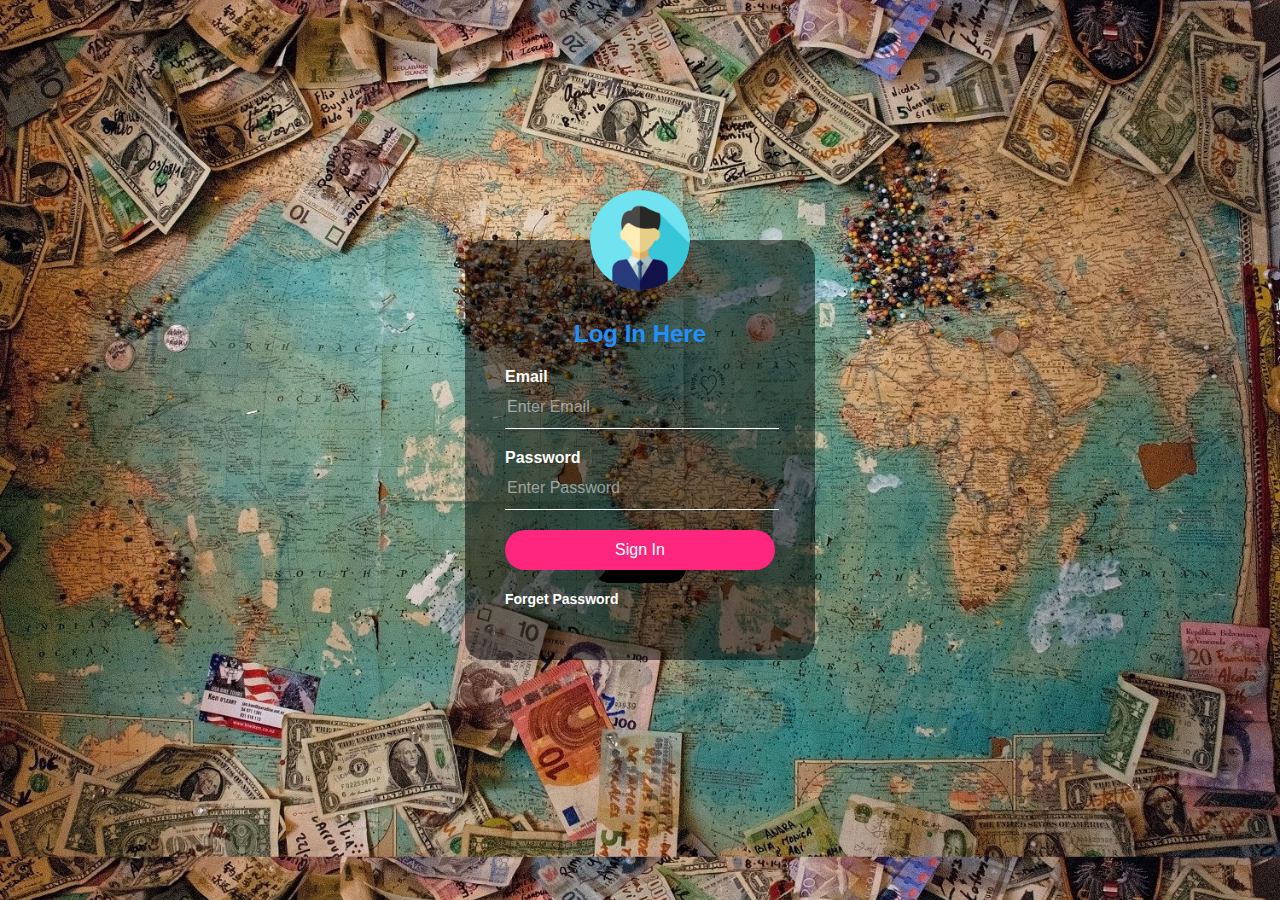
<file: index.html>
<!doctype html>

<html>
	<head>
		<title> Transparent Login form </title>
		<link rel="stylesheet" href="login.css">
	

	</head>
	<body>
	<div class="loginBox">
		
		<img src="user.png" class="user">
		<h2>Log In Here</h2>
		<form>
			<p>Email</p>
			<input type="text" name = "" placeholder="Enter Email">
			<p>Password</p>
			<input type="password" name = "" placeholder="Enter Password">
			<input type="submit" name = "" value="Sign In">
			<a href="#"> Forget Password</a> 
			
		</form>
	</div>
<center> 
	<button> <a href="home.html">HOME </a></button>
	</body>
</html>
</file>
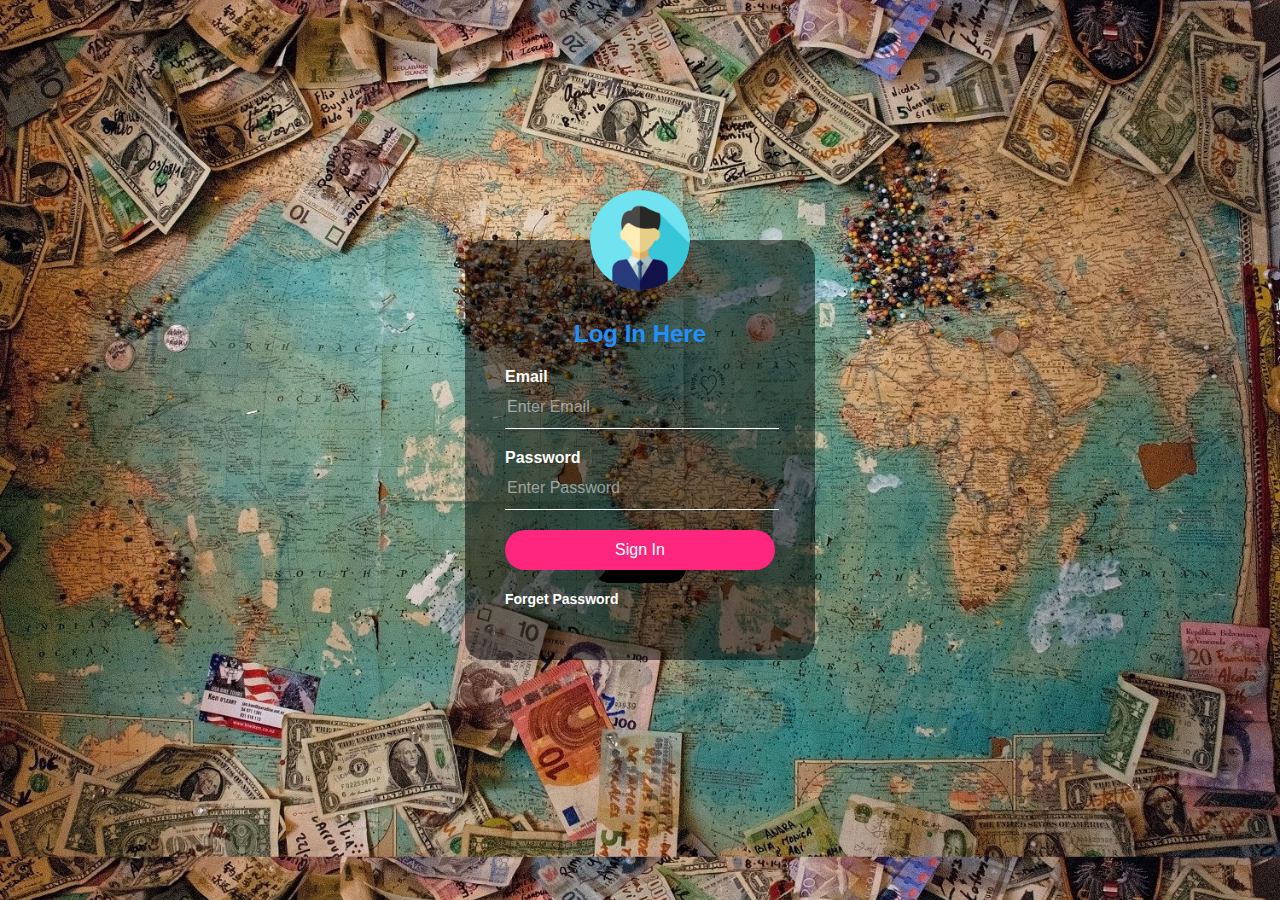
<file: html project/index.html>
<!doctype html>

<html>
	<head>
		<title> Transparent Login form </title>
		<link rel="stylesheet" href="login.css">
	

	</head>
	<body>
	<div class="loginBox">
		
		<img src="user.png" class="user">
		<h2>Log In Here</h2>
		<form>
			<p>Email</p>
			<input type="text" name = "" placeholder="Enter Email">
			<p>Password</p>
			<input type="password" name = "" placeholder="Enter Password">
			<input type="submit" name = "" value="Sign In">
			<a href="#"> Forget Password</a> 
			
		</form>
	</div>
<center> 
	<button> <a href="home.html">HOME </a></button>
	</body>
</html>
</file>
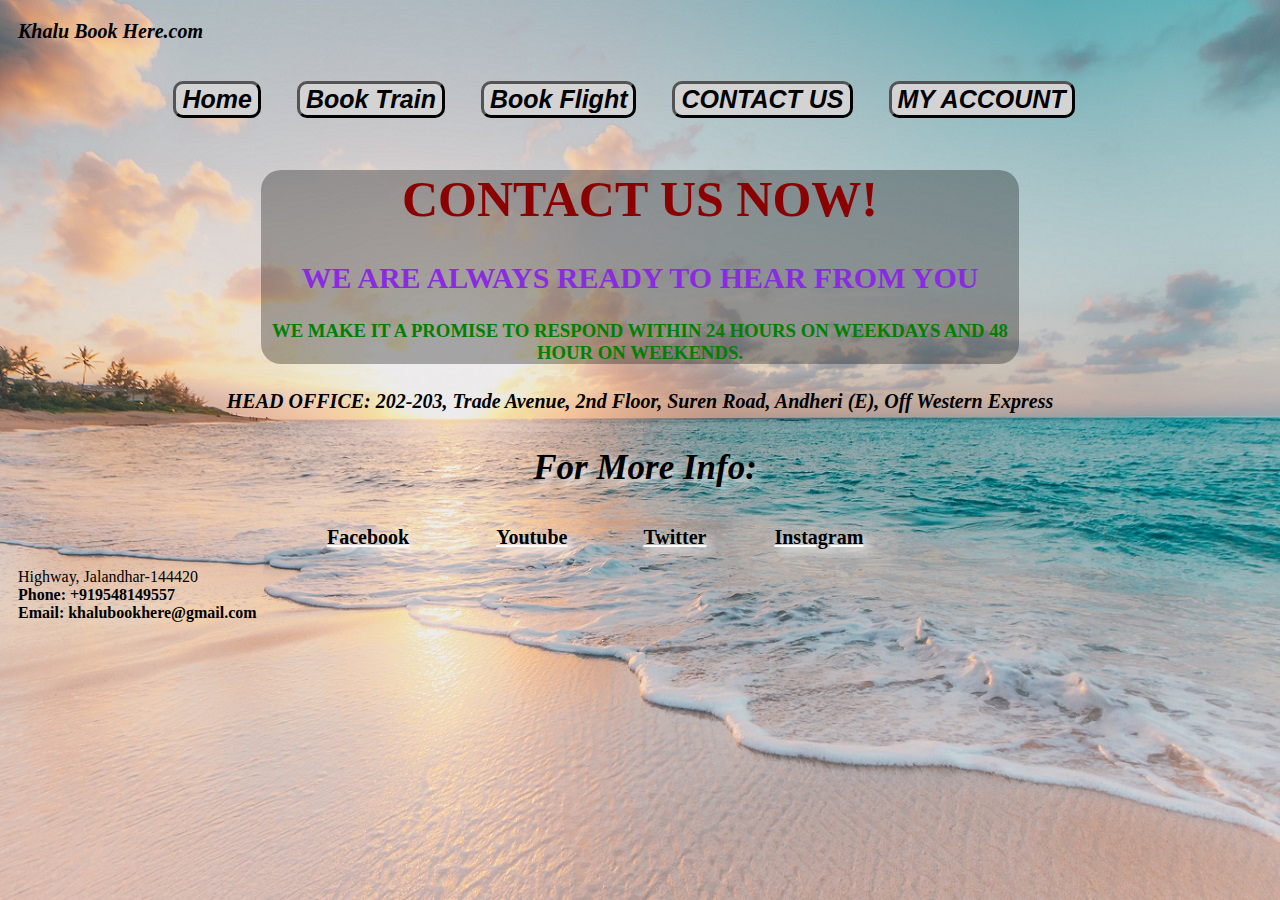
<file: contact us.html>
<!DOCTYPE html>
<head>
<title>contact us</title>
<style>
        body{
            background-repeat: no-repeat;

        }
        .para_class{
				font-size:20px;
                                color: black;
				font-weight:bold;
                margin-left:10px;	
		}
        
		button{
				border-radius:10px;
				background-color:lightgrey;
				text-color:white;
				font-style:italic;
				font-weight:bold;
				font-size:25px;
				border-width:3px;
				text-transform:capitalize;
			}
        button select{
				background-color:lightgrey;
				text-color:white;
				font-style:italic;
				font-weight:bold;
				font-size:23px;
				border-width:1px;
				text-transform:capitalize;
				padding:1px
		}
		button:hover{
				cursor:pointer;
			        background-color:grey;
			}
            
            h1{
color:darkred;
font-size:50px;
text-align:center;
}
h2{
color:blueviolet;
font-style:verdana;
font-size:30px;
text-align:center;
}
h3{
font-style:verdana;
color:green;
text-align:center;
}
h4{
font-style:italic;
color:black;
text-align:center;
font-size:20px;

}
p{
font-style:sans-serif;
color:black;
margin-left:10px;
}
a{
text-decoration:none;
color:black;
}
.moto{
width:60%;
height:40%;
background:transparent;
background:rgba(0,0,0,0.3);
border-radius:20px;
}
.classic{
			font-size:35px;
			text-shadow:5px 5px 10px white;
		}
		.social{
			background:none;
			color:white;
			text-decoration:underline;
			font-size:20px;
			text-shadow:5px 5px 10px white;
		}
		social:hover{
			cursor:pointer;	
		}
</style>

</head>
<body background="sea.jpg">
<p class="para_class"> <i>Khalu Book Here.com </i></p>
<br>
<center> 
		
		<button> <a href="home.html"> Home </a></button>&emsp;&emsp;
<button><a href="trainbook.html">Book train</a></button>&emsp;&emsp;
    <button><a href="flightbook.html">book flight</a></button>&emsp;&emsp;
		<button> <a href="contact us.html">CONTACT US </a></button>&emsp;&emsp;
		<button> <a href="myaccount.html">MY ACCOUNT </a></button>&emsp;&emsp;
</center> <center> <br>
<div class="moto">
<h1>CONTACT US NOW!</h1>
<h2>WE ARE ALWAYS READY TO HEAR FROM YOU</h2>
<h3>WE MAKE IT A PROMISE TO RESPOND WITHIN 24 HOURS ON WEEKDAYS AND 48 HOUR ON WEEKENDS.</h3> </center>
<h4><b>HEAD OFFICE:  202-203, Trade Avenue, 2nd Floor, Suren Road, Andheri (E), Off Western Express</b></h4>
</div>
<p align="center" class="classic"><i> <b> For More Info:</b> </i> </p>
<div>
<table border="0" align="center" width=50% height=1% class="social" >
	<tr>
	<td ><a href="www.facebook.com"><b>Facebook</b></a></td>
	<td><a href="https://www.youtube.com/"><b>Youtube</b></a></td>
	<td><a href="https://www.twitter.com/"><b>Twitter</b></a></td>
	<td><a href="https://www.instagram.com/"><b>Instagram</b></a></td>
	</tr>
</table>
</div>
<p>Highway, Jalandhar-144420<br><b>Phone: +919548149557<br><b>Email: khalubookhere@gmail.com</p>

</body>
</html>
</file>
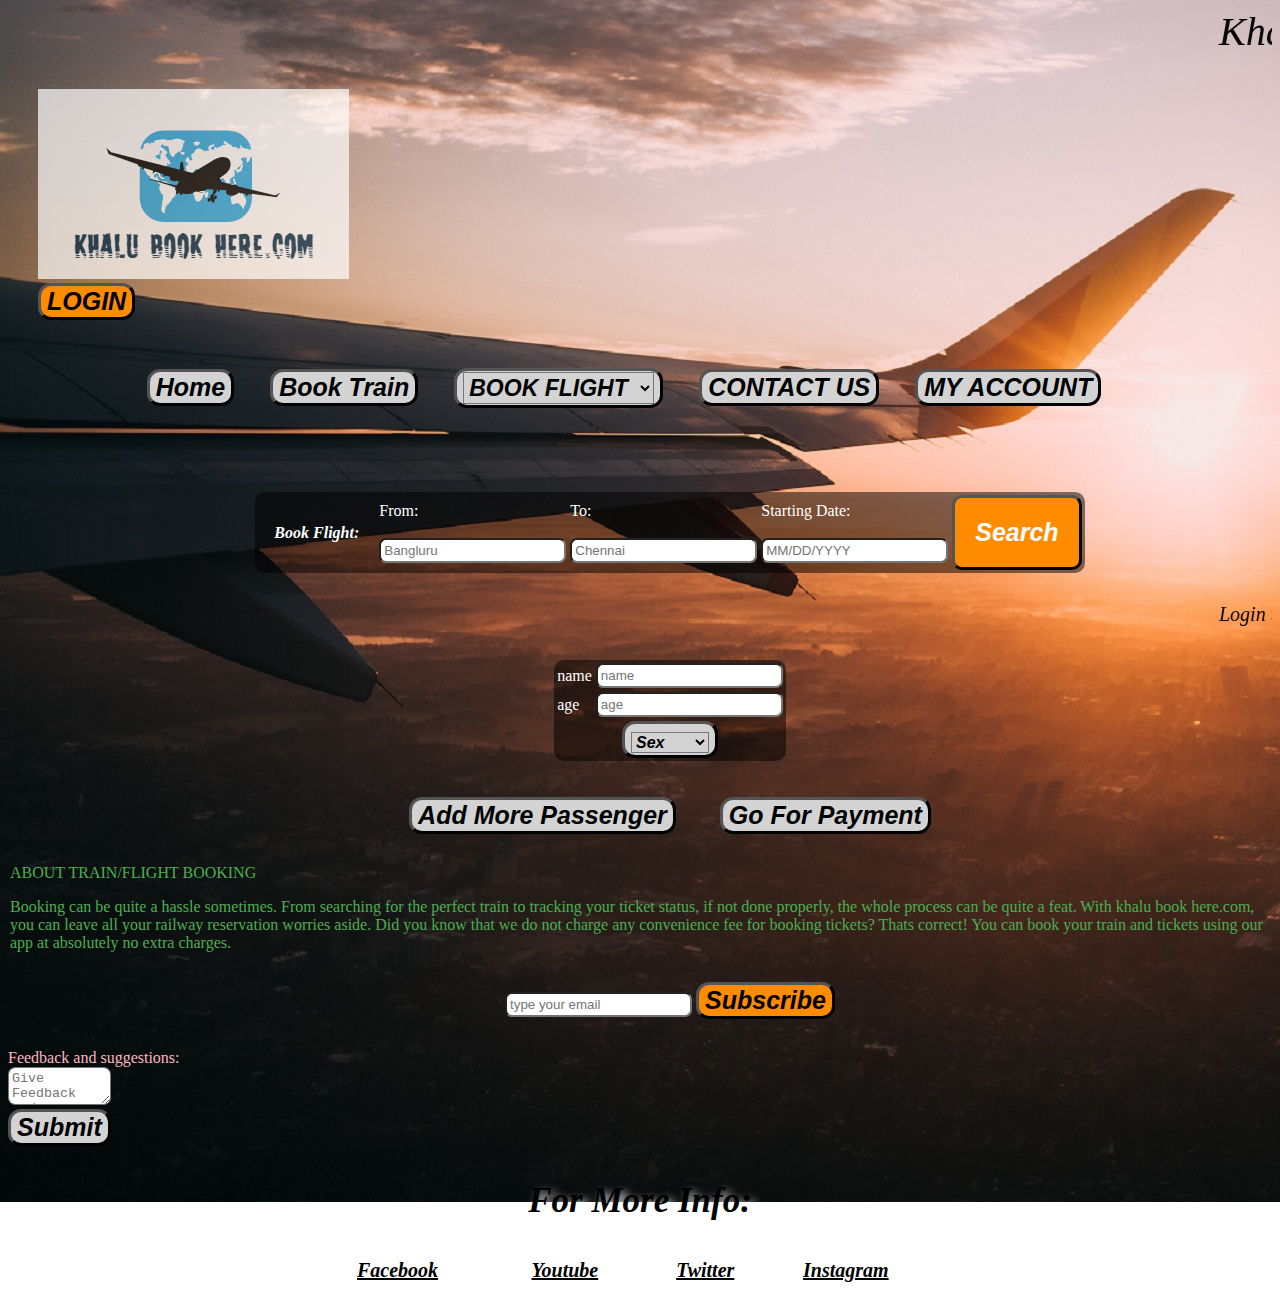
<file: flightbook.html>
<!DOCTYPE html>
<head>
<title>khalu's booking</title>
	<style>
		body{
			background-repeat: no-repeat;
			background-attachment:fixed;
		}
		img{
			opacity:0.7;
		}
		img:hover{
			opacity:1;
		}
		.para_class{
				margin:35px;
				text-size:100px;
				font-weight:bold;	
		}

		button{
				background-color:lightgrey;
				text-color:white;
				font-style:italic;
				font-weight:bold;
				font-size:25px;
				border-width:3px;
				text-transform:capitalize;
				border-radius:13px;
			}
		button select{
				background-color:lightgrey;
				text-color:white;
				font-style:italic;
				font-weight:bold;
				font-size:23px;
				border-width:1px;
				text-transform:capitalize;
				padding:1px;
		}
		button:hover{
				cursor:pointer;
			        background-color:grey;
			}
		.marquee_1{
		
				font-family:sarif;
				color:black;
				font-size:40px;
				font-style:italic;	
			}
		marquee{
			
				font-family:sarif;
				color:white;
				font-size:20px;
				font-style:italic;	
			}
		input{
				background-color:lightorange;
			}
		.payment_button{
				background-color:darkorange;
				text-color:black;
				font-style:italic;
				font-weight:bold;
				font-size:25px;
				border-width:3px;
				text-transform:capitalize;
				border-radius:13px;
				margin-left:550px;	
			}		
		
		div{
			backgroound-color:#C0C0C0;
			width:100%;
			height:20%;
			margin:30px;
		}
		.input type{
			margin:20px;
			color:blue;
		}
		
		.pnr_class{
			background-color:darkorange;
			padding:20px;
			color:white;
			border-radius:10px;
		}
		
		table{
			
			background:rgba(0,0,0,0.5) ;
			border-radius:10px;
		}
		.access{
			font-style:verdana;
			text-size:10px;
			color:white;
		}
		.input_type{
			border-radius:7px;
			padding:3px;
		}

		.abc{
			color:black;
			background-color:darkorange;
		}
		form{
			color:lightpink;
		}
		.quick{
			width:100%;
			height:20%;
			margin: 1px;
			
		}
		.para_class_second{
			color: #4caf50;
			margin-left:1px;
		}
		.folder{
				align:right;
			        background-color:darkorange;
				text-color:white;
				font-style:italic;
				font-weight:bold;
				font-size:25px;
				border-width:3px;
				text-transform:capitalize;
		}
		a{
				color:black;
				text-decoration:none;
		}
        .sex{
            				background-color:lightgrey;
				text-color:white;
				font-size:16px;
				border-width:1px;
				
				padding:0px;
        }
        button select .sex{
            			background-color:lightgrey;
				text-color:white;
		
				font-size:16px;
 }
 .classic{
			font-size:35px;
			text-shadow:5px 5px 10px white;
		}
		.social{
			background:none;
			color:black;
			text-decoration:underline;
			font-size:20px;
			text-shadow:5px 5px 10px white;
		}
		social:hover{
			cursor:pointer;	
		}
		
	</style>
</head>
<body background="plane.jpg">
<marquee class="marquee_1"> <i>Khalu Book Here.com </i></marquee>
<div>
		<image src="logo.png" width:300px height:100px></image>&emsp;&emsp;&emsp;&emsp;&emsp;&emsp;&emsp;&emsp;&emsp;&emsp;&emsp;&emsp;&emsp;&emsp;&emsp;&emsp;&emsp;&emsp;&emsp;&emsp;&emsp;&emsp;&emsp;&emsp;&emsp;&emsp;&emsp;&emsp;&emsp;&emsp;&emsp;&emsp;&emsp;&emsp;&emsp;&emsp;&emsp;&emsp;&emsp;&emsp;&emsp;&emsp;&emsp;&emsp;&emsp;&emsp;&emsp;&emsp;&emsp;&emsp;&emsp;&emsp;&emsp;&emsp;
		<button class="folder"> <a href="index.html">LOGIN </a> </button>
		</div>
<br>
<center> 
		
		<button><a href="home.html">Home</a></button>&emsp;&emsp;
		<button><a href="trainbook.html">Book train</a></button>&emsp;&emsp;
				<button><select > 
                <option>BOOK FLIGHT</option> 
                <option value="1">ONE-WAY-TRIP</option> 
                <option value="2">ROUND-TRIP</option>
			</select></button>&emsp;&emsp;
		<button> <a href="contact us.html"> CONTACT US </a> </button>&emsp;&emsp;
		<button> <a href="myaccount.html">MY ACCOUNT </a></button>&emsp;&emsp;
</center><br><br><br>
     
<div align="center">
		<table>
				<tr>
					<th align="center" class="access"> <i> &emsp;Book Flight:&emsp;<i/></th>
					<td class="access">
						From:  <br> <br>
						<input type="text"  class="input_type" placeholder="Bangluru"></input>
					</td>
					<td class="access">
						To: <br> <br>
						<input type="text" class="input_type" placeholder="Chennai"></input>
					</td>
					<td class="access">
						 Starting Date:<br> <br>
						 <input type="text" class="input_type" placeholder="MM/DD/YYYY"
							onfocus="(this.type='date')">
					</td>
					<td>
						<button class="pnr_class">Search</button>
					</td>
				</tr>
			</table>
		</div>
	<marquee width=100% height=5%><a href="index.html">Login to get special discounts.</a> </marquee>
	<br>
<div align="center"><form id="myInput">
		<table>
				<tr>
					<td class="access">name</td>
                    <td class="access"> <input  type="text" class="input_type" placeholder="name"></td>
				</tr>
            <tr>
					<td class="access">age</td>
                    <td class="access"> <input  type="text" class="input_type" placeholder="age"></td>
				</tr>
            <tr>
            <td colspan="2" align="center">
                <button ><select  class="sex"> 
                <option class="sex">sex</option>  
                <option class="sex" value="1">male</option> 
                <option class="sex" value="2">female </option> 
                <option class="sex" value="3">other</option><</option>  
			</select></button></td></tr>
			</table></form>
			<br> <br>
	<button onclick="document.getElementById('myInput').reset()"  >Add more passenger</button> &emsp;  &emsp;  
    <button><a href="payment.html">go for payment</a></button></div>
    <div class="quick">
<p class="para_class_second">ABOUT TRAIN/FLIGHT BOOKING</p>
<p class="para_class_second">Booking can be quite a hassle sometimes. From searching for the perfect train to tracking your ticket status, if not done properly, the whole process can be quite a feat. With khalu book here.com, you can leave all your railway reservation worries aside. Did you know that we do not charge any convenience fee for booking tickets? Thats correct! You can book your train and tickets using our app at absolutely no extra charges.
 </p>
</div>
<div class="div_set" align="center"> 
<input type="text" class="input_type" placeholder="type your email"> <button class="abc">Subscribe</button> </input>
</div>
<form>
Feedback and suggestions: <br/>
<textarea rows="2" cols="10" name="description" class="input_type" placeholder="Give Feedback and Suggestion here"></textarea>
</form>
<button>submit</button>                                                                                                                 
<p align="center" class="classic"><i> <b> For More Info:</b> </i> </p>
<div>
<table border="0" align="center" width=50% height=1% class="social" >
	<tr>
	<td ><a href="https://www.facebook.com"><i><b>Facebook</b></i></a></td>
	<td><a href="https://www.youtube.com/"><i><b>Youtube</b></i></a></td>
	<td><a href="https://www.twitter.com/"><i><b>Twitter</b></i></a></td>
	<td><a href="https://www.instagram.com/"><i><b>Instagram</b></i></a></td>
	</tr>
</table>
</div                                                                                         
</body></html>
</file>
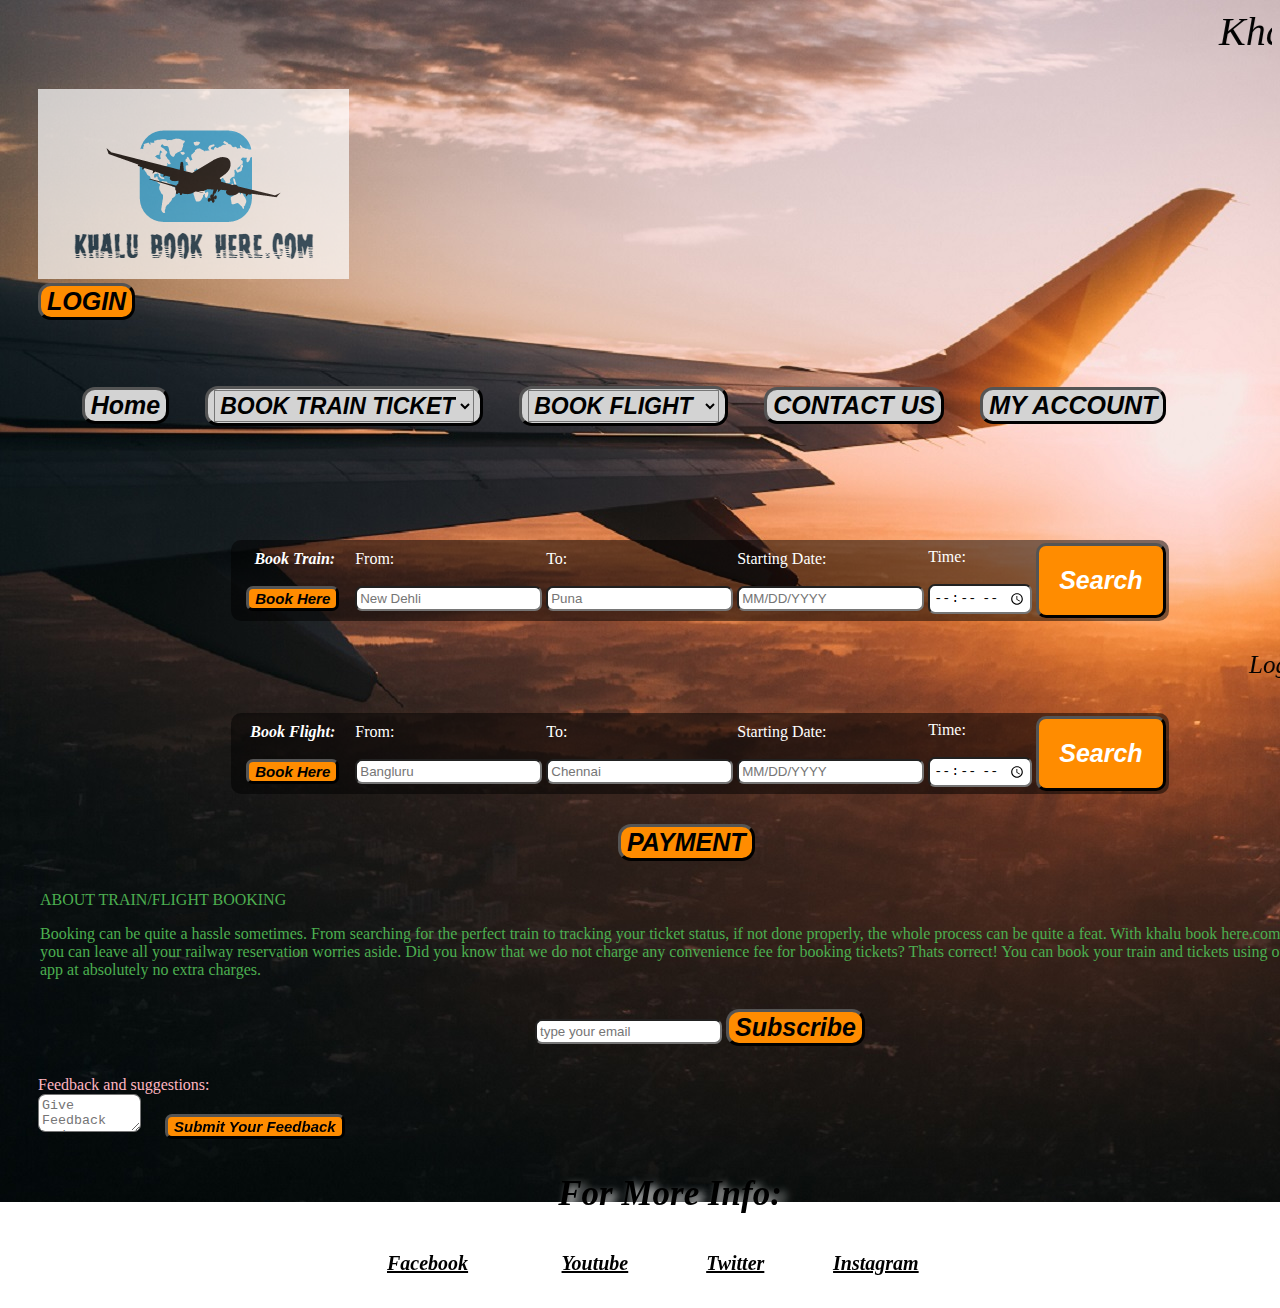
<file: home.html>
﻿<!DOCTYPE html>
<head>
<title>khalu's booking</title>
	<style>
		body{
			background-repeat: no-repeat;
			background-attachment:fixed;
		}
		img{
			opacity:0.7;
		}
		img:hover{
			opacity:1;
			
			
		}
		.para_class{
				margin:35px;
				text-size:100px;
				font-weight:bold;	
		}

		button{
				background-color:lightgrey;
				text-color:white;
				font-style:italic;
				font-weight:bold;
				font-size:25px;
				border-width:3px;
				text-transform:capitalize;
				border-radius:13px;
			}
		button select{
				background-color:lightgrey;
				text-color:white;
				font-style:italic;
				font-weight:bold;
				font-size:23px;
				border-width:1px;
				text-transform:capitalize;
				padding:1px;
		}
		button:hover{
				cursor:pointer;
			        background-color:grey;
			}
		.marquee_1{
		
				font-family:sarif;
				color:black;
				font-size:40px;
				font-style:italic;	
			}
		marquee{
			
				font-family:sarif;
				color:white;
				font-size:25px;
				font-style:italic;	
			}
		input{
				background-color:lightorange;
			}
		.payment_button{
				background-color:darkorange;
				text-color:black;
				font-style:italic;
				font-weight:bold;
				font-size:25px;
				border-width:3px;
				text-transform:capitalize;
				border-radius:13px;
				margin-left:550px;	
			}		
		.visual{
			background-color:darkorange;
				text-color:rgb(32, 196, 218);
				font-style:italic;
				font-weight:bold;
				font-size:15px;
				border-width:3px;
				text-transform:capitalize;
				border-radius:7px;
		}
		visual:hover{
			cursor: pointer;
			background-color: gray;
		}
		div{
			backgroound-color:#C0C0C0;
			width:100%;
			height:20%;
			margin:30px;
		}
		.input type{
			margin:20px;
			color:blue;
		}
		
		.pnr_class{
			background-color:darkorange;
			padding:20px;
			color:white;
			border-radius:10px;
		}
		
		table{
			
			background:rgba(0,0,0,0.5) ;
			border-radius:10px;
		}
		.access{
			font-style:verdana;
			text-size:10px;
			color:white;
		}
		.input_type{
			border-radius:7px;
			padding:3px;
		}

		.abc{
			color:black;
			background-color:darkorange;
		}
		form{
			color:lightpink;
		}
		.quick{
			width:100%;
			height:20%;
			margin: 1px;
			
		}
		.para_class_second{
			color: #4caf50;
			margin-left:1px;
		}
		.folder{
				align:right;
			        background-color:darkorange;
				text-color:white;
				font-style:italic;
				font-weight:bold;
				font-size:25px;
				border-width:3px;
				text-transform:capitalize;
		}
		a{
				color:black;
				text-decoration:none;
		}
		.classic{
			font-size:35px;
			text-shadow:5px 5px 10px white;
		}
		.social{
			background:none;
			color:black;
			text-decoration:underline;
			font-size:20px;
			text-shadow:5px 5px 10px white;
		}
		social:hover{
			cursor:pointer;	
		}
		
	</style>
 <script>
            function fun1(){
            alert("Please Fill The Details Before Searching!!!");
            }
            </script>
</head>
<body background="plane.jpg">
<marquee class="marquee_1"> <i>Khalu Book Here.com </i></marquee>
<div>
		<image src="logo.png" width:300px height:100px></image>&emsp;&emsp;&emsp;&emsp;&emsp;&emsp;&emsp;&emsp;&emsp;&emsp;&emsp;&emsp;&emsp;&emsp;&emsp;&emsp;&emsp;&emsp;&emsp;&emsp;&emsp;&emsp;&emsp;&emsp;&emsp;&emsp;&emsp;&emsp;&emsp;&emsp;&emsp;&emsp;&emsp;&emsp;&emsp;&emsp;&emsp;&emsp;&emsp;&emsp;&emsp;&emsp;&emsp;&emsp;&emsp;&emsp;&emsp;&emsp;&emsp;&emsp;&emsp;&emsp;&emsp;&emsp;
		<button class="folder"> <a href="index.html">LOGIN </a> </button>
		</div>
<br> <br>
<center> 
		
		<button>Home</button>&emsp;&emsp;
		<button><select > 
                <option>BOOK TRAIN TICKET</option> 
                <option value="1">GENERAL</option> 
                <option value="2">TATKAL</option> 
                <option value="3">TATKAL PREMIUM</option>  
			</select></button>&emsp;&emsp;
		<button><select> 
                <option>BOOK FLIGHT</option> 
                <option value="1"> <a href="oneway.html"> ONE-WAY-TRIP </a> </option> 
                <option value="2">ROUND-TRIP</option>
			</select></button>&emsp;&emsp;
		<button> <a href="contact us.html"> CONTACT US </a> </button>&emsp;&emsp;
		<button> <a href="myaccount.html">MY ACCOUNT </a></button>&emsp;&emsp;
</center>
<div>
<br>

<div align="center">
		<table>
				<tr>
					<th class="access"> <i>&emsp; Book Train:&emsp;</i>
						<br> <br>
					<button class="visual"> <a href="trainbook.html">Book here</a></button>
					</th>
					<td class="access">
						From:  <br> <br>
						<input type="text" class="input_type" placeholder="New Dehli"></input>
					</td>
					<td class="access">
						To: <br> <br>
						<input type="text" class="input_type" placeholder="Puna"></input>
					</td>
					<td class="access">
						 Starting Date:<br> <br>
						 <input type="datetime" class="input_type" placeholder="MM/DD/YYYY">
					</td>
					<td class="access">
						Time: <br> <br>
						<input type="time" class="input_type" placeholder="04:30AM">
					</td>
					<td>
						<button class="pnr_class" onclick="fun1();">Search</button>
					</td>
				</tr>
				<br> <br>
			</table>
</div>
<marquee width=100% height=5%><a href="index.html">Login to get special discounts.</a> </marquee> <br> 
<div align="center">
		<table>
				<tr>
					<th align="center" class="access"> <i> &emsp;Book Flight:&emsp;<i/>
						<br> <br>
					<button class="visual"><a href="flightbook.html">Book here</a></button>
					</th>
					<td class="access">
						From:  <br> <br>
						<input type="text"  class="input_type" placeholder="Bangluru"></input>
					</td>
					<td class="access">
						To: <br> <br>
						<input type="text" class="input_type" placeholder="Chennai"></input>
					</td>
					<td class="access">
						 Starting Date:<br> <br>
						 <input type="datetime" class="input_type" placeholder="MM/DD/YYYY">
					</td>
					<td class="access">
						Time: <br> <br>
						<input type="time" class="input_type" placeholder="01:15AM">
					</td>
					<td>
						<button class="pnr_class" onclick="fun1();">Search</button>
					</td>
				</tr>
			</table>
</div>
<div>
	<button class="payment_button"><a href="payment.html"> PAYMENT </a> </button>
</div>
<div class="quick">
<p class="para_class_second">ABOUT TRAIN/FLIGHT BOOKING</p>
<p class="para_class_second">Booking can be quite a hassle sometimes. From searching for the perfect train to tracking your ticket status, if not done properly, the whole process can be quite a feat. With khalu book here.com, you can leave all your railway reservation worries aside. Did you know that we do not charge any convenience fee for booking tickets? Thats correct! You can book your train and tickets using our app at absolutely no extra charges.
 </p>
</div>
<div class="div_set" align="center"> 
<input type="text" class="input_type" placeholder="type your email"> <button class="abc"> <a href="index.html"> Subscribe </a> </button> </input>
</div>
<form>
Feedback and suggestions: <br>
<textarea rows="2" cols="10" name="description" class="input_type" placeholder="Give Feedback and Suggestion here"></textarea>   &emsp; 
<button class="visual">Submit your feedback</button>
</form>
<p align="center" class="classic"><i> <b> For More Info:</b> </i> </p>
<div>
<table border="0" align="center" width=50% height=1% class="social" >
	<tr>
	<td ><a href="https://www.facebook.com"><i><b>Facebook</b></i></a></td>
	<td><a href="https://www.youtube.com/"><i><b>Youtube</b></i></a></td>
	<td><a href="https://www.twitter.com/"><i><b>Twitter</b></i></a></td>
	<td><a href="https://www.instagram.com/"><i><b>Instagram</b></i></a></td>
	</tr>
</table>
</div>
</body>
</html>
</file>
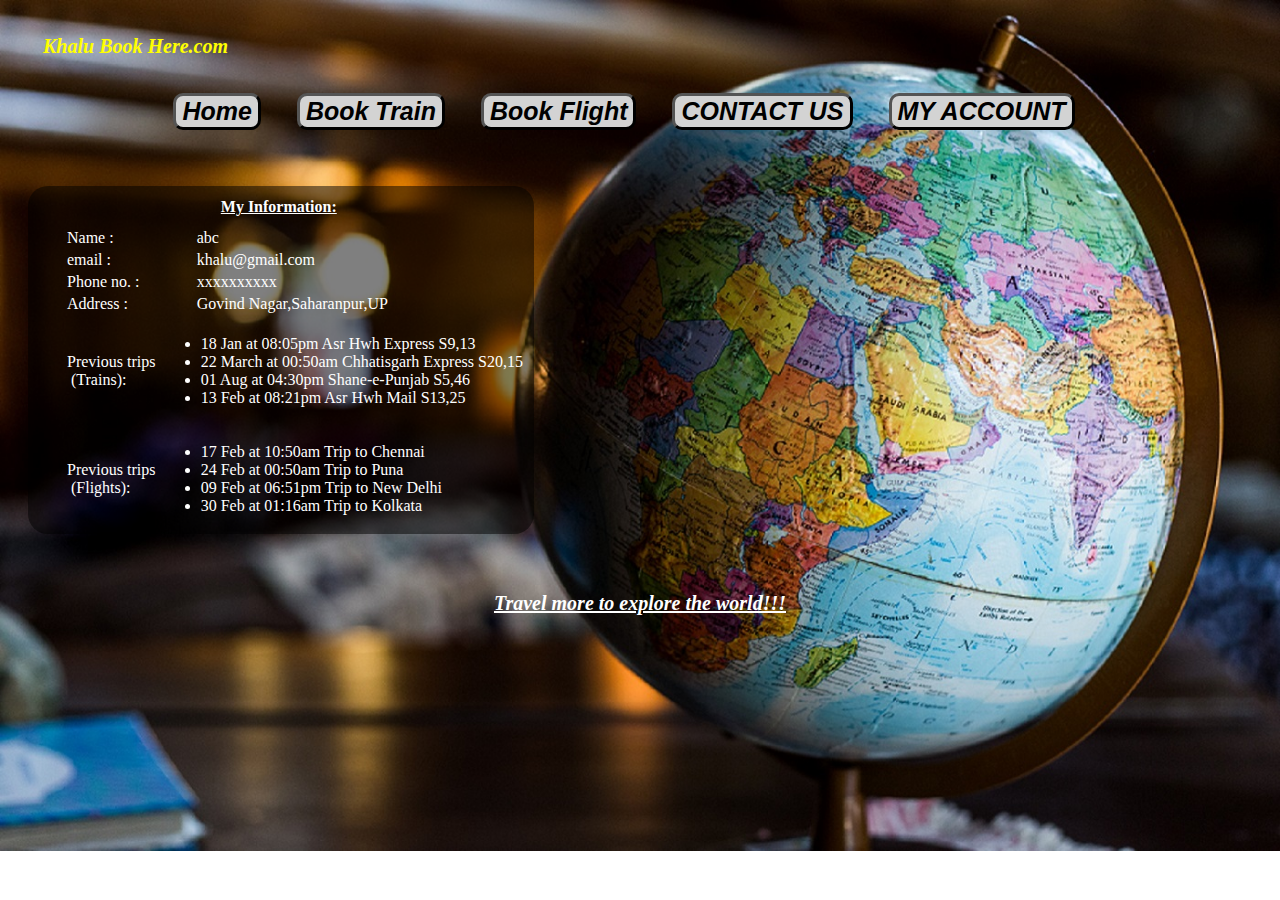
<file: myaccount.html>
<!DOCTYPE html>
<head>
<title>my account</title>
<link rel="stylesheet" href="myaccount.css">
</head>
<body background="globe1.jpg"  style="background-size:cover;">
<p class="para_class"> <i>Khalu Book Here.com </i></p>
<div>
<center> 
		
		<button><a href="home.html"> Home </a></button>&emsp;&emsp;

<button><a href="trainbook.html">Book train</a></button>&emsp;&emsp;
    <button><a href="flightbook.html">book flight</a></button>&emsp;&emsp;
		<button> <a href="contact us.html"> CONTACT US </a> </button>&emsp;&emsp;
		<button>MY ACCOUNT</button>&emsp;&emsp;
</center>
</div>  <br><br>
<div>
<table>
	<th align="center" colspan="2"><u>  My Information: </u> <th> <br>
	<br>
	<tr>
		<td>  &emsp; &emsp;Name :</td>
		<td> &emsp; &emsp;abc</td>
	</tr>

	<tr>
		<td> &emsp; &emsp;email :</td>
		<td> &emsp; &emsp;khalu@gmail.com </td>
	</tr>
	
	<tr>
		<td> &emsp; &emsp;Phone no. :</td>
		<td> &emsp; &emsp;xxxxxxxxxx</td>
	</tr>
	
	<tr>
		<td> &emsp; &emsp;Address : </td>
		<td> &emsp; &emsp;Govind Nagar,Saharanpur,UP</td>
	</tr>
	<tr></tr>
	<tr>
		<td> &emsp;&emsp; Previous trips <br> &emsp; &emsp; (Trains): </td>
		<td>
			<ul>
				<li>18 Jan at 08:05pm   Asr Hwh Express S9,13 </li>
				<li>22 March at 00:50am   Chhatisgarh Express S20,15 </li>
				<li>01 Aug at 04:30pm   Shane-e-Punjab S5,46 </li>
				<li>13 Feb at 08:21pm  Asr Hwh Mail S13,25 </li>
			</ul>
		</td>
	</tr>
	<tr>
		<td> &emsp;&emsp; Previous trips <br> &emsp; &emsp; (Flights): </td>
		<td>
			<ul>
				<li>17 Feb at 10:50am  Trip to Chennai  </li>
				<li>24 Feb at 00:50am  Trip to Puna </li>
				<li>09 Feb at 06:51pm  Trip to New Delhi </li>
				<li>30 Feb at 01:16am  Trip to Kolkata </li>
			</ul>
		</td>
	</tr>
	
</table>
</div>
<br>
<p align="center"><i><b>Travel more to explore the world!!!</i></b></p>
</body>
</html>
</file>
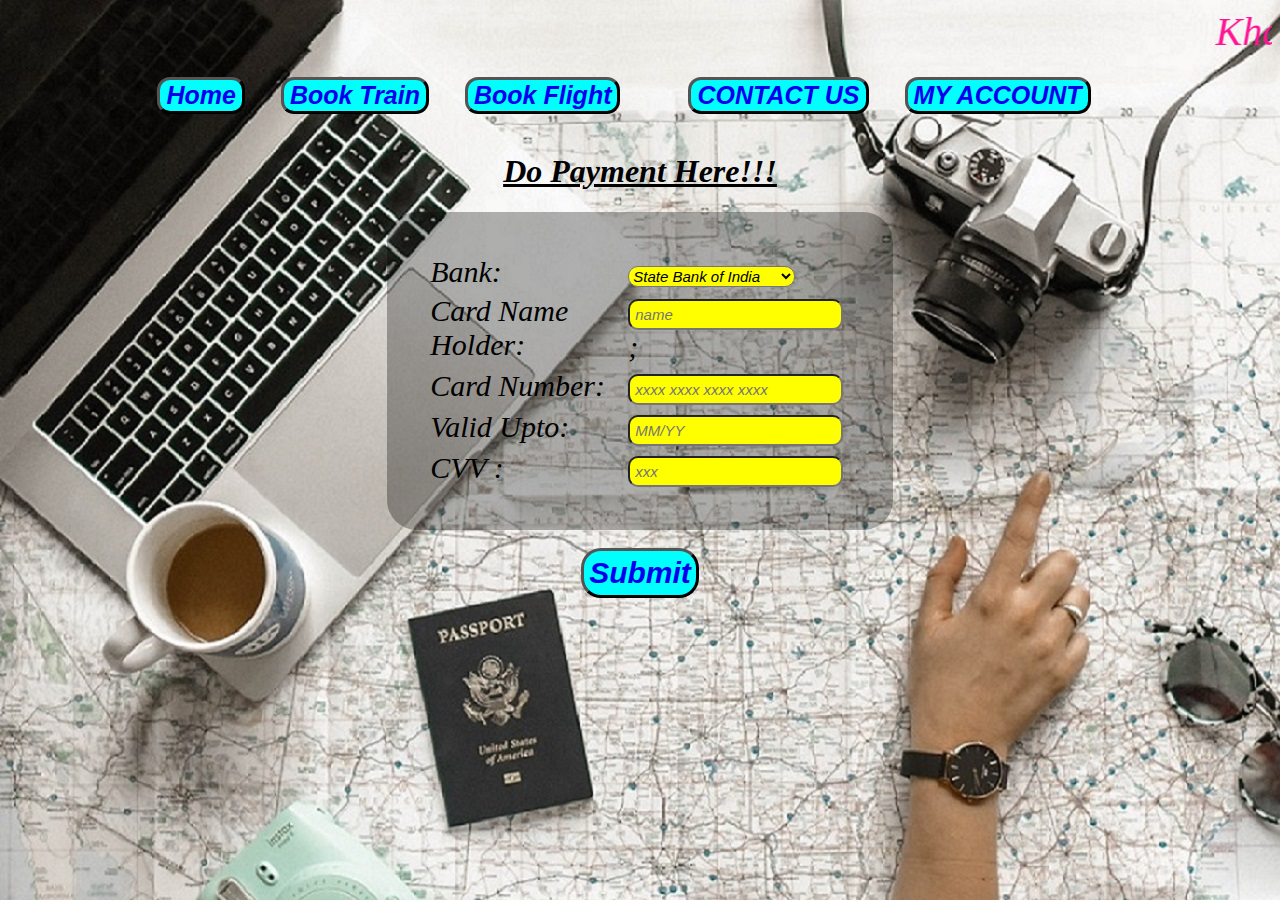
<file: payment.html>
<!DOCTYPE html>
<head>
    <title>payment</title>
    <style>
    h1{
        text-decoration:underline ;
        font-style:oblique;
    }
    .marquee_1{
		
        font-family:sarif;
        color:deeppink;
        font-size:40px;
        font-style:italic;	
    }
    #hello{
        width: 40%;
        height: 40%;
        padding: 40px;
        background:transparent;
        background:rgba(0,0,0,0.3);
        font-size:30px;
        font-style: italic;
        border-radius: 30px;
        text-decoration: none;
    }
    .moto{
        align:center;
        border-radius: 20px;
        font-size: 30px;
        padding: 5px;
        background-color:aqua;
        color: black;
    
    }
    select{
        border-radius: 10px;
        background-color:yellow;
        color: black;
        font-style: inherit;
        font-size: 15px;
    }
    input{
        border-radius: 10px;
        padding: 5px;
        background-color:yellow;
        color: black;
        font-style: inherit;
        font-size: 15px;
    }
    input:hover{
        background-color: fuchsia;
    }
    button:hover{
        cursor: pointer;
        background-color:fuchsia;
    }
    select:hover{
        background-color:  fuchsia;
    }
        a{
            text-decoration: none;
        }
    button{
				background-color:aqua;
				font-style:italic;
				font-weight:bold;
				font-size:25px;
				border-width:3px;
				text-transform:capitalize;
				border-radius:13px;
				text-decoration: none;
			}
		button select{
				background-color:aqua;
				font-style:italic;
				font-weight:bold;
				font-size:23px;
				border-width:1px;
				text-transform:capitalize;
				padding:1px;
		}
		button:hover{
				cursor:pointer;
			        background-color: fuchsia;
			}
    </style>
    <script>
            function fun1(){
            var a=prompt("Please fill the OTP send on your device");
       
         if( a!=""){
          alert("Money has been transfered successfully");
            alert("your ticket is sucessfully booked");
        }
 
             else   {
                    alert("please fill the otp");
                fun1();
                }}

            </script>
</head>
<body background="travel.jpg">
        <marquee class="marquee_1"> <i>Khalu Book Here.com </i></marquee>
        <br> <br>
        <div>
                <center> 
                        
                        <button><a href="home.html"> Home </a></button>&emsp;&emsp;
<button><a href="trainbook.html">Book train</a></button>&emsp;&emsp;
    <button><a href="flightbook.html">book flight</a></button>&emsp;&emsp;&emsp;&emsp;
                        <button> <a href="contact us.html"> CONTACT US </a> </button>&emsp;&emsp;
                        <button><a href="myaccount.html">MY ACCOUNT</a></button>&emsp;&emsp;
                </center>
                </div>
                <br>
<h1 align="center">Do Payment Here!!!</h1>
<div align="center" >
    <table id="hello">
        <tr>
            <td>  Bank: </td>
            <td> <select> Bank Names
                <option> State Bank of India </option>
                <option> Punjab National Bank  </option>
                <option> Axis Bank  </option>
                <option> Yes Bank  </option>
                <option> HDFC Bank </option>
                <option> Bank of Baroda </option>
                <option> Central Bank of India </option>
                <option> Union Bank of India</option>
                <option> ICICI Bank</option>
              
            </select>
            </td>
        </tr>
        <tr>
            <td> Card Name Holder: </td>
            <td>
                <input type="text" placeholder= "name">;
            </td>
        </tr>
        <tr>
            <td>
                Card Number:
            </td>
            <td>
                <input type="number" placeholder="xxxx xxxx xxxx xxxx">
            </td>
        </tr>
        <tr>
            <td>Valid Upto: </td>
            <td><input type="text" placeholder="MM/YY";</td>
        </tr>
        <tr>
            <td> CVV :</td>
            <td><input type="password" placeholder="xxx"></td>
        </tr>
    </table>
    <br>
<button class="moto" onclick="fun1();"><a href="home.html">Submit</a></button>
</div>
</body>
</html>
</file>
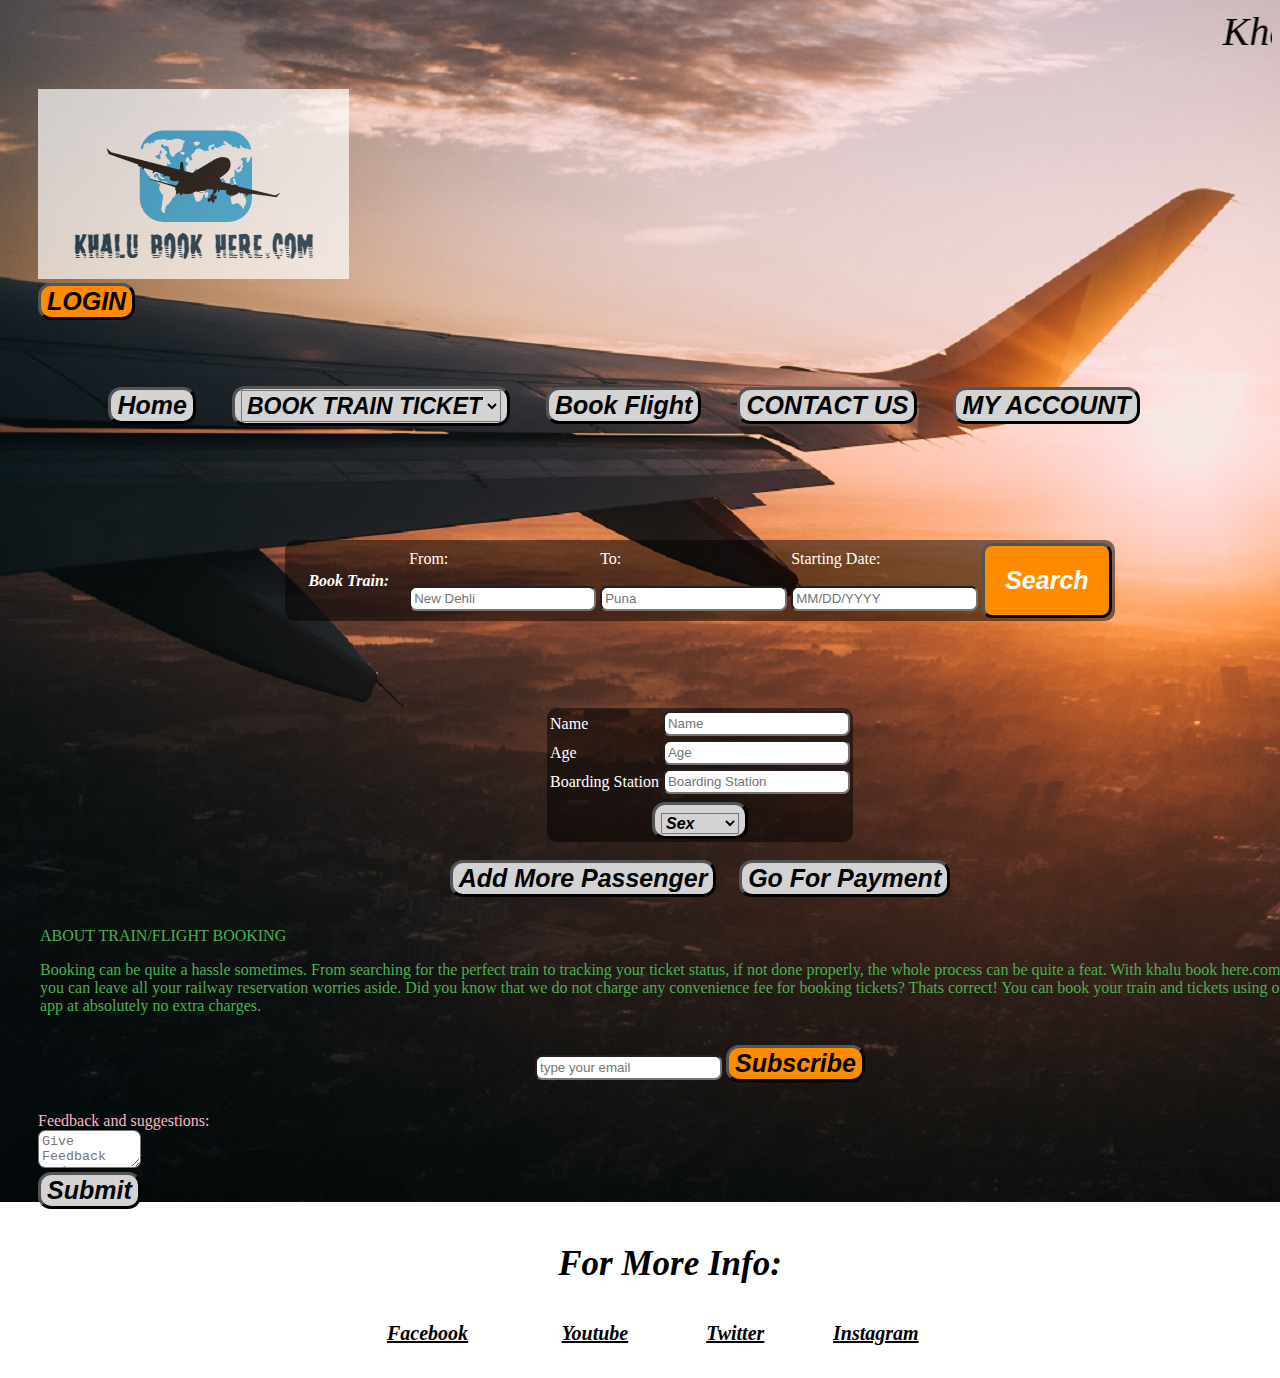
<file: trainbook.html>
<!DOCTYPE html>
<head>
<title>khalu's booking</title>
	<style>
		body{
			background-repeat: no-repeat;
			background-attachment:fixed;
		}
		img{
			opacity:0.7;
		}
		img:hover{
			opacity:1;
		}
		.para_class{
				margin:35px;
				text-size:100px;
				font-weight:bold;	
		}

		button{
				background-color:lightgrey;
				text-color:white;
				font-style:italic;
				font-weight:bold;
				font-size:25px;
				border-width:3px;
				text-transform:capitalize;
				border-radius:13px;
			}
		button select{
				background-color:lightgrey;
				text-color:white;
				font-style:italic;
				font-weight:bold;
				font-size:23px;
				border-width:1px;
				text-transform:capitalize;
				padding:1px;
		}
		button:hover{
				cursor:pointer;
			        background-color:grey;
			}
		.marquee_1{
		
				font-family:sarif;
				color:black;
				font-size:40px;
				font-style:italic;	
			}
		marquee{
			
				font-family:sarif;
				color:white;
				font-size:20px;
				font-style:italic;	
			}
		input{
				background-color:lightorange;
			}
		.payment_button{
				background-color:darkorange;
				text-color:black;
				font-style:italic;
				font-weight:bold;
				font-size:25px;
				border-width:3px;
				text-transform:capitalize;
				border-radius:13px;
				margin-left:550px;	
			}		
		
		div{
			backgroound-color:#C0C0C0;
			width:100%;
			height:20%;
			margin:30px;
		}
		.input type{
			margin:20px;
			color:blue;
		}
		
		.pnr_class{
			background-color:darkorange;
			padding:20px;
			color:white;
			border-radius:10px;
		}
		
		table{
			
			background:rgba(0,0,0,0.5) ;
			border-radius:10px;
		}
		.access{
			font-style:verdana;
			text-size:10px;
			color:white;
		}
		.input_type{
			border-radius:7px;
			padding:3px;
		}

		.abc{
			color:black;
			background-color:darkorange;
		}
		form{
			color:lightpink;
		}
		.quick{
			width:100%;
			height:20%;
			margin: 1px;
			
		}
		.para_class_second{
			color: #4caf50;
			margin-left:1px;
		}
		.folder{
				align:right;
			        background-color:darkorange;
				text-color:white;
				font-style:italic;
				font-weight:bold;
				font-size:25px;
				border-width:3px;
				text-transform:capitalize;
		}
		a{
				color:black;
				text-decoration:none;
		}
		.classic{
			font-size:35px;
			text-shadow:5px 5px 10px white;
		}
		.social{
			background:none;
			color:black;
			text-decoration:underline;
			font-size:20px;
			text-shadow:5px 5px 10px white;
		}
		social:hover{
			cursor:pointer;	
		}
        .sex{
            	background-color:lightgrey;
				text-color:white;
				font-size:16px;
				border-width:1px;
				
				padding:0px;
        }
        button select .sex{
            			background-color:lightgrey;
				text-color:white;
		
				font-size:16px;
 }
		
	</style>
</head>
<body background="plane.jpg">
<marquee class="marquee_1"> <i>Khalu Book Here.com </i></marquee>
<div>
		<image src="logo.png" width:300px height:100px></image>&emsp;&emsp;&emsp;&emsp;&emsp;&emsp;&emsp;&emsp;&emsp;&emsp;&emsp;&emsp;&emsp;&emsp;&emsp;&emsp;&emsp;&emsp;&emsp;&emsp;&emsp;&emsp;&emsp;&emsp;&emsp;&emsp;&emsp;&emsp;&emsp;&emsp;&emsp;&emsp;&emsp;&emsp;&emsp;&emsp;&emsp;&emsp;&emsp;&emsp;&emsp;&emsp;&emsp;&emsp;&emsp;&emsp;&emsp;&emsp;&emsp;&emsp;&emsp;&emsp;&emsp;&emsp;
		<button class="folder"> <a href="index.html">LOGIN </a> </button>
		</div>
<br> <br>
<center> 
		
		<button><a href="home.html">Home</a></button>&emsp;&emsp;
		<button><select > 
                <option>BOOK TRAIN TICKET</option> 
                <option value="1"><a href="general.html">GENERAL</a></option> 
                <option value="2"><a href="tatkal.html">TATKAL</a> </option> 
                <option value="3"><a href="tatkal_premium.html">TATKAL PREMIUM</a></option>  
			</select></button>&emsp;&emsp;
		<button><a href="flightbook.html">book flight</a></button>&emsp;&emsp;
		<button> <a href="contact us.html"> CONTACT US </a> </button>&emsp;&emsp;
		<button> <a href="myaccount.html">MY ACCOUNT </a></button>&emsp;&emsp;
</center>
<div>
<br>

<div align="center">
		<table>
				<tr>
					<th class="access"> <i>&emsp; Book Train:&emsp;</i></th>
					<td class="access">
						From:  <br> <br>
						<input type="text" class="input_type" placeholder="New Dehli"></input>
					</td>
					<td class="access">
						To: <br> <br>
						<input type="text" class="input_type" placeholder="Puna"></input>
					</td>
					<td class="access">
						 Starting Date:<br> <br>
						 <input type="text" class="input_type" placeholder="MM/DD/YYYY"
							onfocus="(this.type='date')">
					</td>
					<td>
						<button class="pnr_class">Search</button>
					</td>
				</tr>
				<br> <br>
			</table>
</div>
<div>
<marquee width=100% height=5%><a href="index.html">Login to get special discounts.</a> </marquee><br> 
</div> 	
<div align="center"><form id="myInput">
		<table>
				<tr>
					<td class="access">Name</td>
                    <td class="access"> <input  type="text" class="input_type" placeholder="Name"></td>
				</tr>
            <tr>
					<td class="access">Age</td>
                    <td class="access"> <input  type="text" class="input_type" placeholder="Age"></td>
				</tr>
            <tr>
            <td class="access">Boarding Station</td>
            <td class="access"><input type="text"  class="input_type" placeholder="Boarding Station"></td></tr>
            <tr>
				<tr></tr>
            
            <td colspan="2" align="center">
                <button ><select  class="sex"> 
                <option class="sex">sex</option>  
                <option class="sex" value="1">male</option> 
                <option class="sex" value="2">female </option> 
                <option class="sex" value="3">other</option><</option>  
			</select></button></td></tr>
			</table></form>
			<br>
    <button onclick="document.getElementById('myInput').reset()"  >Add More Passenger</button> &emsp13;  &emsp13; 
    <button><a href="payment.html">go for payment</a></button></div>
    <div class="quick">
<p class="para_class_second">ABOUT TRAIN/FLIGHT BOOKING</p>
<p class="para_class_second">Booking can be quite a hassle sometimes. From searching for the perfect train to tracking your ticket status, if not done properly, the whole process can be quite a feat. With khalu book here.com, you can leave all your railway reservation worries aside. Did you know that we do not charge any convenience fee for booking tickets? Thats correct! You can book your train and tickets using our app at absolutely no extra charges.
 </p>
</div>
<div class="div_set" align="center"> 
<input type="text" class="input_type" placeholder="type your email"> <button class="abc">Subscribe</button> </input>
</div>
<form>
Feedback and suggestions: <br/>
<textarea rows="2" cols="10" name="description" class="input_type" placeholder="Give Feedback and Suggestion here"></textarea>
</form>
<button>submit</button>                                                                                                                 
<p align="center" class="classic"><i> <b> For More Info:</b> </i> </p>
<div>
<table border="0" align="center" width=50% height=1% class="social" >
	<tr>
	<td ><a href="https://www.facebook.com"><i><b>Facebook</b></i></a></td>
	<td><a href="https://www.youtube.com/"><i><b>Youtube</b></i></a></td>
	<td><a href="https://www.twitter.com/"><i><b>Twitter</b></i></a></td>
	<td><a href="https://www.instagram.com/"><i><b>Instagram</b></i></a></td>
	</tr>
</table>
</div>                                                                                          
</body></html>
</file>
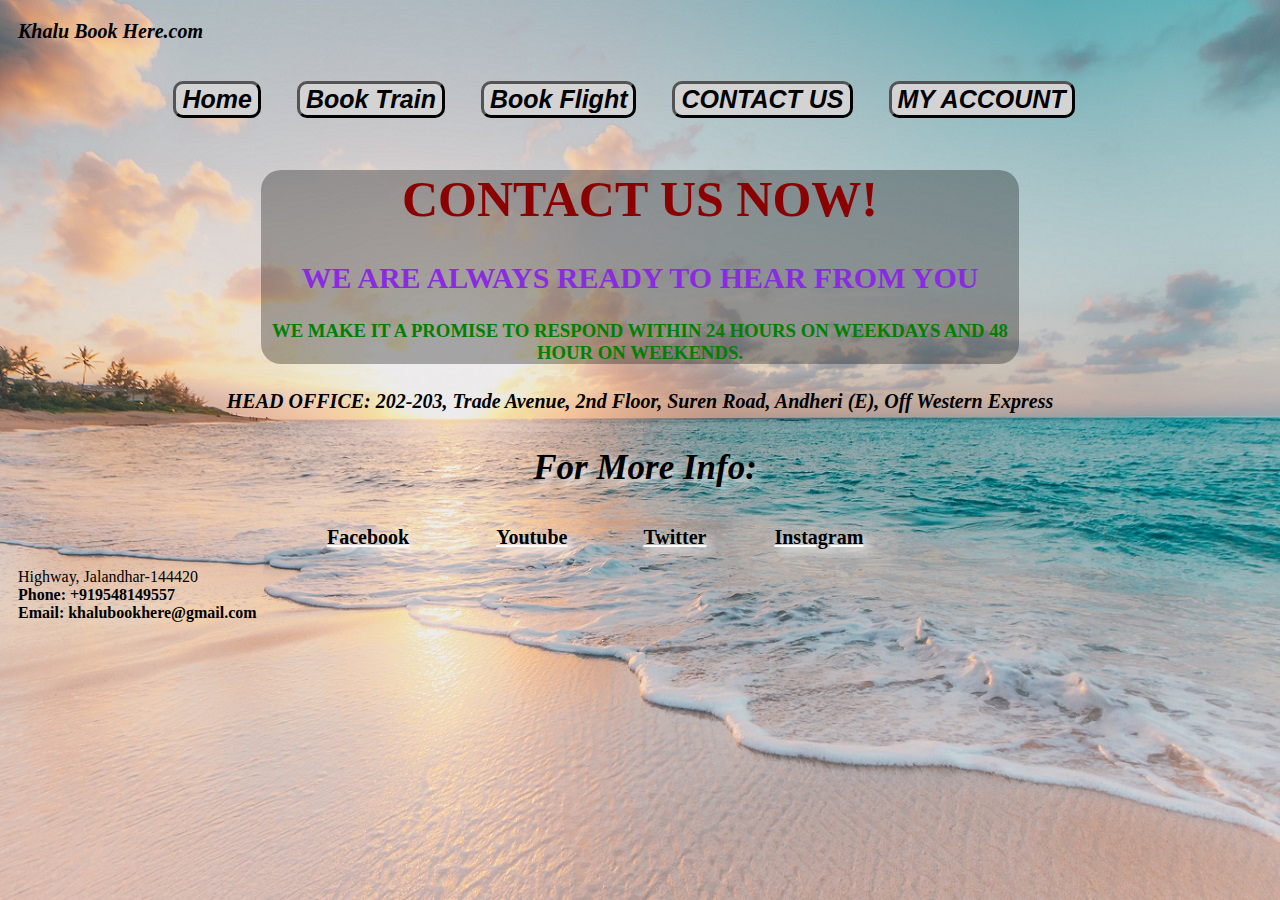
<file: html project/contact us.html>
<!DOCTYPE html>
<head>
<title>contact us</title>
<style>
        body{
            background-repeat: no-repeat;

        }
        .para_class{
				font-size:20px;
                                color: black;
				font-weight:bold;
                margin-left:10px;	
		}
        
		button{
				border-radius:10px;
				background-color:lightgrey;
				text-color:white;
				font-style:italic;
				font-weight:bold;
				font-size:25px;
				border-width:3px;
				text-transform:capitalize;
			}
        button select{
				background-color:lightgrey;
				text-color:white;
				font-style:italic;
				font-weight:bold;
				font-size:23px;
				border-width:1px;
				text-transform:capitalize;
				padding:1px
		}
		button:hover{
				cursor:pointer;
			        background-color:grey;
			}
            
            h1{
color:darkred;
font-size:50px;
text-align:center;
}
h2{
color:blueviolet;
font-style:verdana;
font-size:30px;
text-align:center;
}
h3{
font-style:verdana;
color:green;
text-align:center;
}
h4{
font-style:italic;
color:black;
text-align:center;
font-size:20px;

}
p{
font-style:sans-serif;
color:black;
margin-left:10px;
}
a{
text-decoration:none;
color:black;
}
.moto{
width:60%;
height:40%;
background:transparent;
background:rgba(0,0,0,0.3);
border-radius:20px;
}
.classic{
			font-size:35px;
			text-shadow:5px 5px 10px white;
		}
		.social{
			background:none;
			color:white;
			text-decoration:underline;
			font-size:20px;
			text-shadow:5px 5px 10px white;
		}
		social:hover{
			cursor:pointer;	
		}
</style>

</head>
<body background="sea.jpg">
<p class="para_class"> <i>Khalu Book Here.com </i></p>
<br>
<center> 
		
		<button> <a href="home.html"> Home </a></button>&emsp;&emsp;
<button><a href="trainbook.html">Book train</a></button>&emsp;&emsp;
    <button><a href="flightbook.html">book flight</a></button>&emsp;&emsp;
		<button> <a href="contact us.html">CONTACT US </a></button>&emsp;&emsp;
		<button> <a href="myaccount.html">MY ACCOUNT </a></button>&emsp;&emsp;
</center> <center> <br>
<div class="moto">
<h1>CONTACT US NOW!</h1>
<h2>WE ARE ALWAYS READY TO HEAR FROM YOU</h2>
<h3>WE MAKE IT A PROMISE TO RESPOND WITHIN 24 HOURS ON WEEKDAYS AND 48 HOUR ON WEEKENDS.</h3> </center>
<h4><b>HEAD OFFICE:  202-203, Trade Avenue, 2nd Floor, Suren Road, Andheri (E), Off Western Express</b></h4>
</div>
<p align="center" class="classic"><i> <b> For More Info:</b> </i> </p>
<div>
<table border="0" align="center" width=50% height=1% class="social" >
	<tr>
	<td ><a href="www.facebook.com"><b>Facebook</b></a></td>
	<td><a href="https://www.youtube.com/"><b>Youtube</b></a></td>
	<td><a href="https://www.twitter.com/"><b>Twitter</b></a></td>
	<td><a href="https://www.instagram.com/"><b>Instagram</b></a></td>
	</tr>
</table>
</div>
<p>Highway, Jalandhar-144420<br><b>Phone: +919548149557<br><b>Email: khalubookhere@gmail.com</p>

</body>
</html>
</file>
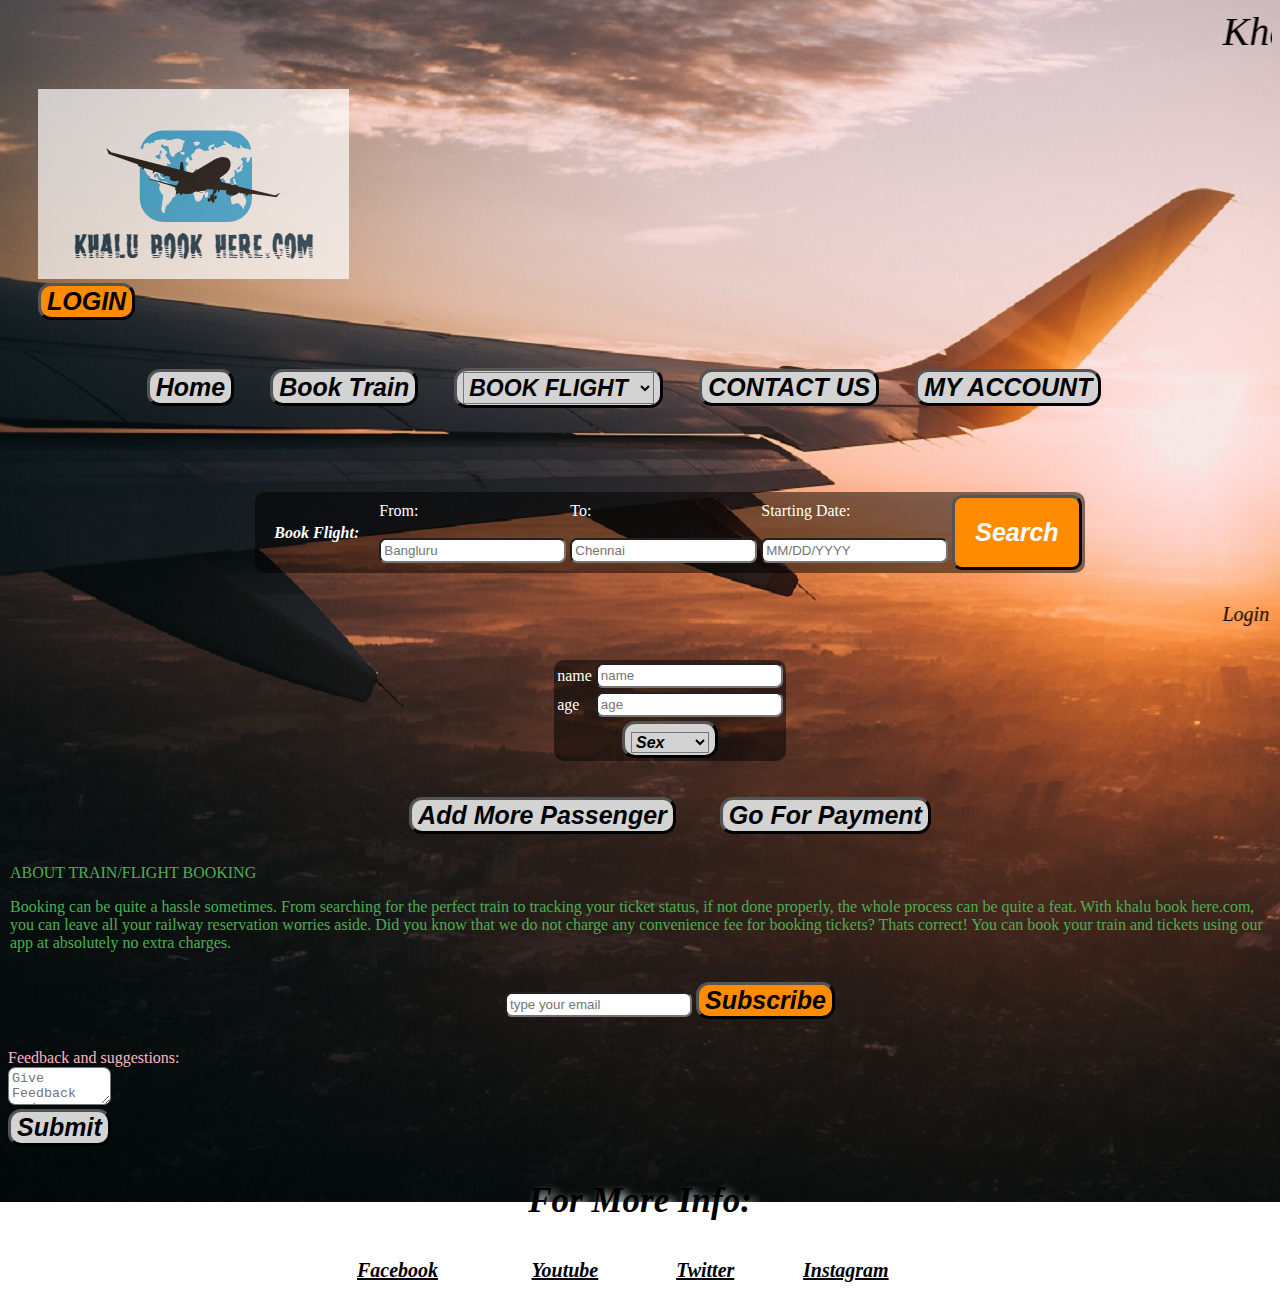
<file: html project/flightbook.html>
<!DOCTYPE html>
<head>
<title>khalu's booking</title>
	<style>
		body{
			background-repeat: no-repeat;
			background-attachment:fixed;
		}
		img{
			opacity:0.7;
		}
		img:hover{
			opacity:1;
		}
		.para_class{
				margin:35px;
				text-size:100px;
				font-weight:bold;	
		}

		button{
				background-color:lightgrey;
				text-color:white;
				font-style:italic;
				font-weight:bold;
				font-size:25px;
				border-width:3px;
				text-transform:capitalize;
				border-radius:13px;
			}
		button select{
				background-color:lightgrey;
				text-color:white;
				font-style:italic;
				font-weight:bold;
				font-size:23px;
				border-width:1px;
				text-transform:capitalize;
				padding:1px;
		}
		button:hover{
				cursor:pointer;
			        background-color:grey;
			}
		.marquee_1{
		
				font-family:sarif;
				color:black;
				font-size:40px;
				font-style:italic;	
			}
		marquee{
			
				font-family:sarif;
				color:white;
				font-size:20px;
				font-style:italic;	
			}
		input{
				background-color:lightorange;
			}
		.payment_button{
				background-color:darkorange;
				text-color:black;
				font-style:italic;
				font-weight:bold;
				font-size:25px;
				border-width:3px;
				text-transform:capitalize;
				border-radius:13px;
				margin-left:550px;	
			}		
		
		div{
			backgroound-color:#C0C0C0;
			width:100%;
			height:20%;
			margin:30px;
		}
		.input type{
			margin:20px;
			color:blue;
		}
		
		.pnr_class{
			background-color:darkorange;
			padding:20px;
			color:white;
			border-radius:10px;
		}
		
		table{
			
			background:rgba(0,0,0,0.5) ;
			border-radius:10px;
		}
		.access{
			font-style:verdana;
			text-size:10px;
			color:white;
		}
		.input_type{
			border-radius:7px;
			padding:3px;
		}

		.abc{
			color:black;
			background-color:darkorange;
		}
		form{
			color:lightpink;
		}
		.quick{
			width:100%;
			height:20%;
			margin: 1px;
			
		}
		.para_class_second{
			color: #4caf50;
			margin-left:1px;
		}
		.folder{
				align:right;
			        background-color:darkorange;
				text-color:white;
				font-style:italic;
				font-weight:bold;
				font-size:25px;
				border-width:3px;
				text-transform:capitalize;
		}
		a{
				color:black;
				text-decoration:none;
		}
        .sex{
            				background-color:lightgrey;
				text-color:white;
				font-size:16px;
				border-width:1px;
				
				padding:0px;
        }
        button select .sex{
            			background-color:lightgrey;
				text-color:white;
		
				font-size:16px;
 }
 .classic{
			font-size:35px;
			text-shadow:5px 5px 10px white;
		}
		.social{
			background:none;
			color:black;
			text-decoration:underline;
			font-size:20px;
			text-shadow:5px 5px 10px white;
		}
		social:hover{
			cursor:pointer;	
		}
		
	</style>
</head>
<body background="plane.jpg">
<marquee class="marquee_1"> <i>Khalu Book Here.com </i></marquee>
<div>
		<image src="logo.png" width:300px height:100px></image>&emsp;&emsp;&emsp;&emsp;&emsp;&emsp;&emsp;&emsp;&emsp;&emsp;&emsp;&emsp;&emsp;&emsp;&emsp;&emsp;&emsp;&emsp;&emsp;&emsp;&emsp;&emsp;&emsp;&emsp;&emsp;&emsp;&emsp;&emsp;&emsp;&emsp;&emsp;&emsp;&emsp;&emsp;&emsp;&emsp;&emsp;&emsp;&emsp;&emsp;&emsp;&emsp;&emsp;&emsp;&emsp;&emsp;&emsp;&emsp;&emsp;&emsp;&emsp;&emsp;&emsp;&emsp;
		<button class="folder"> <a href="index.html">LOGIN </a> </button>
		</div>
<br>
<center> 
		
		<button><a href="home.html">Home</a></button>&emsp;&emsp;
		<button><a href="trainbook.html">Book train</a></button>&emsp;&emsp;
				<button><select > 
                <option>BOOK FLIGHT</option> 
                <option value="1">ONE-WAY-TRIP</option> 
                <option value="2">ROUND-TRIP</option>
			</select></button>&emsp;&emsp;
		<button> <a href="contact us.html"> CONTACT US </a> </button>&emsp;&emsp;
		<button> <a href="myaccount.html">MY ACCOUNT </a></button>&emsp;&emsp;
</center><br><br><br>
     
<div align="center">
		<table>
				<tr>
					<th align="center" class="access"> <i> &emsp;Book Flight:&emsp;<i/></th>
					<td class="access">
						From:  <br> <br>
						<input type="text"  class="input_type" placeholder="Bangluru"></input>
					</td>
					<td class="access">
						To: <br> <br>
						<input type="text" class="input_type" placeholder="Chennai"></input>
					</td>
					<td class="access">
						 Starting Date:<br> <br>
						 <input type="text" class="input_type" placeholder="MM/DD/YYYY"
							onfocus="(this.type='date')">
					</td>
					<td>
						<button class="pnr_class">Search</button>
					</td>
				</tr>
			</table>
		</div>
	<marquee width=100% height=5%><a href="index.html">Login to get special discounts.</a> </marquee>
	<br>
<div align="center"><form id="myInput">
		<table>
				<tr>
					<td class="access">name</td>
                    <td class="access"> <input  type="text" class="input_type" placeholder="name"></td>
				</tr>
            <tr>
					<td class="access">age</td>
                    <td class="access"> <input  type="text" class="input_type" placeholder="age"></td>
				</tr>
            <tr>
            <td colspan="2" align="center">
                <button ><select  class="sex"> 
                <option class="sex">sex</option>  
                <option class="sex" value="1">male</option> 
                <option class="sex" value="2">female </option> 
                <option class="sex" value="3">other</option><</option>  
			</select></button></td></tr>
			</table></form>
			<br> <br>
	<button onclick="document.getElementById('myInput').reset()"  >Add more passenger</button> &emsp;  &emsp;  
    <button><a href="payment.html">go for payment</a></button></div>
    <div class="quick">
<p class="para_class_second">ABOUT TRAIN/FLIGHT BOOKING</p>
<p class="para_class_second">Booking can be quite a hassle sometimes. From searching for the perfect train to tracking your ticket status, if not done properly, the whole process can be quite a feat. With khalu book here.com, you can leave all your railway reservation worries aside. Did you know that we do not charge any convenience fee for booking tickets? Thats correct! You can book your train and tickets using our app at absolutely no extra charges.
 </p>
</div>
<div class="div_set" align="center"> 
<input type="text" class="input_type" placeholder="type your email"> <button class="abc">Subscribe</button> </input>
</div>
<form>
Feedback and suggestions: <br/>
<textarea rows="2" cols="10" name="description" class="input_type" placeholder="Give Feedback and Suggestion here"></textarea>
</form>
<button>submit</button>                                                                                                                 
<p align="center" class="classic"><i> <b> For More Info:</b> </i> </p>
<div>
<table border="0" align="center" width=50% height=1% class="social" >
	<tr>
	<td ><a href="https://www.facebook.com"><i><b>Facebook</b></i></a></td>
	<td><a href="https://www.youtube.com/"><i><b>Youtube</b></i></a></td>
	<td><a href="https://www.twitter.com/"><i><b>Twitter</b></i></a></td>
	<td><a href="https://www.instagram.com/"><i><b>Instagram</b></i></a></td>
	</tr>
</table>
</div                                                                                         
</body></html>
</file>
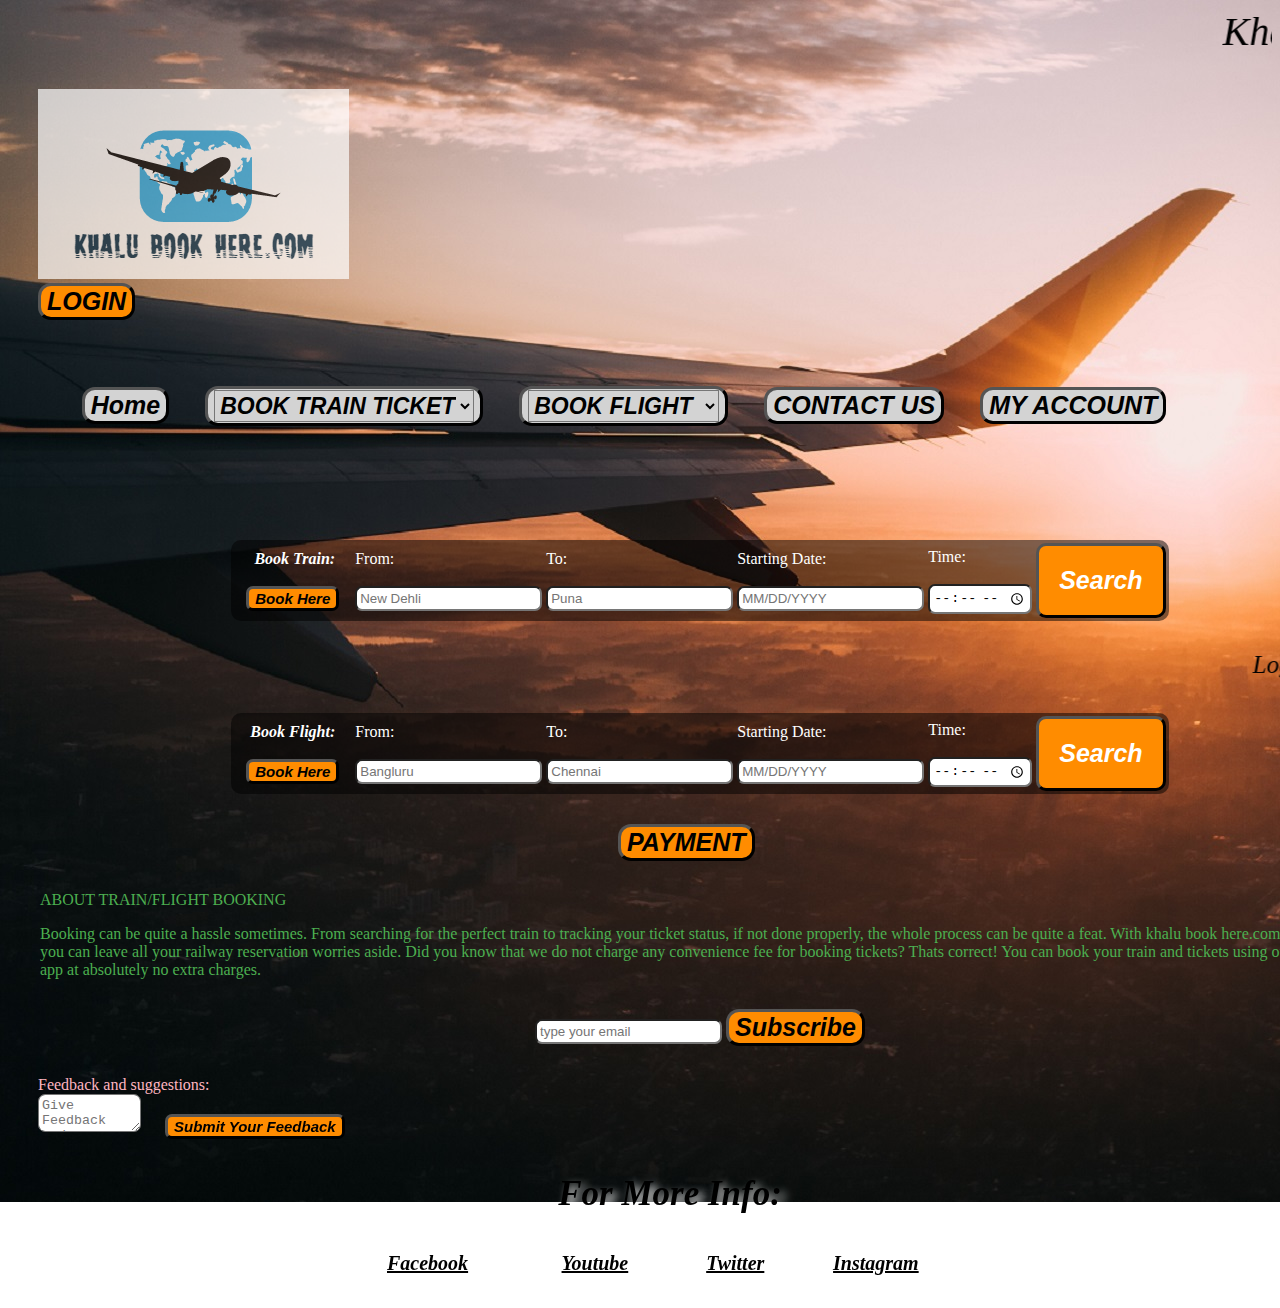
<file: html project/home.html>
﻿<!DOCTYPE html>
<head>
<title>khalu's booking</title>
	<style>
		body{
			background-repeat: no-repeat;
			background-attachment:fixed;
		}
		img{
			opacity:0.7;
		}
		img:hover{
			opacity:1;
			
			
		}
		.para_class{
				margin:35px;
				text-size:100px;
				font-weight:bold;	
		}

		button{
				background-color:lightgrey;
				text-color:white;
				font-style:italic;
				font-weight:bold;
				font-size:25px;
				border-width:3px;
				text-transform:capitalize;
				border-radius:13px;
			}
		button select{
				background-color:lightgrey;
				text-color:white;
				font-style:italic;
				font-weight:bold;
				font-size:23px;
				border-width:1px;
				text-transform:capitalize;
				padding:1px;
		}
		button:hover{
				cursor:pointer;
			        background-color:grey;
			}
		.marquee_1{
		
				font-family:sarif;
				color:black;
				font-size:40px;
				font-style:italic;	
			}
		marquee{
			
				font-family:sarif;
				color:white;
				font-size:25px;
				font-style:italic;	
			}
		input{
				background-color:lightorange;
			}
		.payment_button{
				background-color:darkorange;
				text-color:black;
				font-style:italic;
				font-weight:bold;
				font-size:25px;
				border-width:3px;
				text-transform:capitalize;
				border-radius:13px;
				margin-left:550px;	
			}		
		.visual{
			background-color:darkorange;
				text-color:rgb(32, 196, 218);
				font-style:italic;
				font-weight:bold;
				font-size:15px;
				border-width:3px;
				text-transform:capitalize;
				border-radius:7px;
		}
		visual:hover{
			cursor: pointer;
			background-color: gray;
		}
		div{
			backgroound-color:#C0C0C0;
			width:100%;
			height:20%;
			margin:30px;
		}
		.input type{
			margin:20px;
			color:blue;
		}
		
		.pnr_class{
			background-color:darkorange;
			padding:20px;
			color:white;
			border-radius:10px;
		}
		
		table{
			
			background:rgba(0,0,0,0.5) ;
			border-radius:10px;
		}
		.access{
			font-style:verdana;
			text-size:10px;
			color:white;
		}
		.input_type{
			border-radius:7px;
			padding:3px;
		}

		.abc{
			color:black;
			background-color:darkorange;
		}
		form{
			color:lightpink;
		}
		.quick{
			width:100%;
			height:20%;
			margin: 1px;
			
		}
		.para_class_second{
			color: #4caf50;
			margin-left:1px;
		}
		.folder{
				align:right;
			        background-color:darkorange;
				text-color:white;
				font-style:italic;
				font-weight:bold;
				font-size:25px;
				border-width:3px;
				text-transform:capitalize;
		}
		a{
				color:black;
				text-decoration:none;
		}
		.classic{
			font-size:35px;
			text-shadow:5px 5px 10px white;
		}
		.social{
			background:none;
			color:black;
			text-decoration:underline;
			font-size:20px;
			text-shadow:5px 5px 10px white;
		}
		social:hover{
			cursor:pointer;	
		}
		
	</style>
 <script>
            function fun1(){
            alert("Please Fill The Details Before Searching!!!");
            }
            </script>
</head>
<body background="plane.jpg">
<marquee class="marquee_1"> <i>Khalu Book Here.com </i></marquee>
<div>
		<image src="logo.png" width:300px height:100px></image>&emsp;&emsp;&emsp;&emsp;&emsp;&emsp;&emsp;&emsp;&emsp;&emsp;&emsp;&emsp;&emsp;&emsp;&emsp;&emsp;&emsp;&emsp;&emsp;&emsp;&emsp;&emsp;&emsp;&emsp;&emsp;&emsp;&emsp;&emsp;&emsp;&emsp;&emsp;&emsp;&emsp;&emsp;&emsp;&emsp;&emsp;&emsp;&emsp;&emsp;&emsp;&emsp;&emsp;&emsp;&emsp;&emsp;&emsp;&emsp;&emsp;&emsp;&emsp;&emsp;&emsp;&emsp;
		<button class="folder"> <a href="index.html">LOGIN </a> </button>
		</div>
<br> <br>
<center> 
		
		<button>Home</button>&emsp;&emsp;
		<button><select > 
                <option>BOOK TRAIN TICKET</option> 
                <option value="1">GENERAL</option> 
                <option value="2">TATKAL</option> 
                <option value="3">TATKAL PREMIUM</option>  
			</select></button>&emsp;&emsp;
		<button><select> 
                <option>BOOK FLIGHT</option> 
                <option value="1"> <a href="oneway.html"> ONE-WAY-TRIP </a> </option> 
                <option value="2">ROUND-TRIP</option>
			</select></button>&emsp;&emsp;
		<button> <a href="contact us.html"> CONTACT US </a> </button>&emsp;&emsp;
		<button> <a href="myaccount.html">MY ACCOUNT </a></button>&emsp;&emsp;
</center>
<div>
<br>

<div align="center">
		<table>
				<tr>
					<th class="access"> <i>&emsp; Book Train:&emsp;</i>
						<br> <br>
					<button class="visual"> <a href="trainbook.html">Book here</a></button>
					</th>
					<td class="access">
						From:  <br> <br>
						<input type="text" class="input_type" placeholder="New Dehli"></input>
					</td>
					<td class="access">
						To: <br> <br>
						<input type="text" class="input_type" placeholder="Puna"></input>
					</td>
					<td class="access">
						 Starting Date:<br> <br>
						 <input type="datetime" class="input_type" placeholder="MM/DD/YYYY">
					</td>
					<td class="access">
						Time: <br> <br>
						<input type="time" class="input_type" placeholder="04:30AM">
					</td>
					<td>
						<button class="pnr_class" onclick="fun1();">Search</button>
					</td>
				</tr>
				<br> <br>
			</table>
</div>
<marquee width=100% height=5%><a href="index.html">Login to get special discounts.</a> </marquee> <br> 
<div align="center">
		<table>
				<tr>
					<th align="center" class="access"> <i> &emsp;Book Flight:&emsp;<i/>
						<br> <br>
					<button class="visual"><a href="flightbook.html">Book here</a></button>
					</th>
					<td class="access">
						From:  <br> <br>
						<input type="text"  class="input_type" placeholder="Bangluru"></input>
					</td>
					<td class="access">
						To: <br> <br>
						<input type="text" class="input_type" placeholder="Chennai"></input>
					</td>
					<td class="access">
						 Starting Date:<br> <br>
						 <input type="datetime" class="input_type" placeholder="MM/DD/YYYY">
					</td>
					<td class="access">
						Time: <br> <br>
						<input type="time" class="input_type" placeholder="01:15AM">
					</td>
					<td>
						<button class="pnr_class" onclick="fun1();">Search</button>
					</td>
				</tr>
			</table>
</div>
<div>
	<button class="payment_button"><a href="payment.html"> PAYMENT </a> </button>
</div>
<div class="quick">
<p class="para_class_second">ABOUT TRAIN/FLIGHT BOOKING</p>
<p class="para_class_second">Booking can be quite a hassle sometimes. From searching for the perfect train to tracking your ticket status, if not done properly, the whole process can be quite a feat. With khalu book here.com, you can leave all your railway reservation worries aside. Did you know that we do not charge any convenience fee for booking tickets? Thats correct! You can book your train and tickets using our app at absolutely no extra charges.
 </p>
</div>
<div class="div_set" align="center"> 
<input type="text" class="input_type" placeholder="type your email"> <button class="abc"> <a href="index.html"> Subscribe </a> </button> </input>
</div>
<form>
Feedback and suggestions: <br>
<textarea rows="2" cols="10" name="description" class="input_type" placeholder="Give Feedback and Suggestion here"></textarea>   &emsp; 
<button class="visual">Submit your feedback</button>
</form>
<p align="center" class="classic"><i> <b> For More Info:</b> </i> </p>
<div>
<table border="0" align="center" width=50% height=1% class="social" >
	<tr>
	<td ><a href="https://www.facebook.com"><i><b>Facebook</b></i></a></td>
	<td><a href="https://www.youtube.com/"><i><b>Youtube</b></i></a></td>
	<td><a href="https://www.twitter.com/"><i><b>Twitter</b></i></a></td>
	<td><a href="https://www.instagram.com/"><i><b>Instagram</b></i></a></td>
	</tr>
</table>
</div>
</body>
</html>
</file>
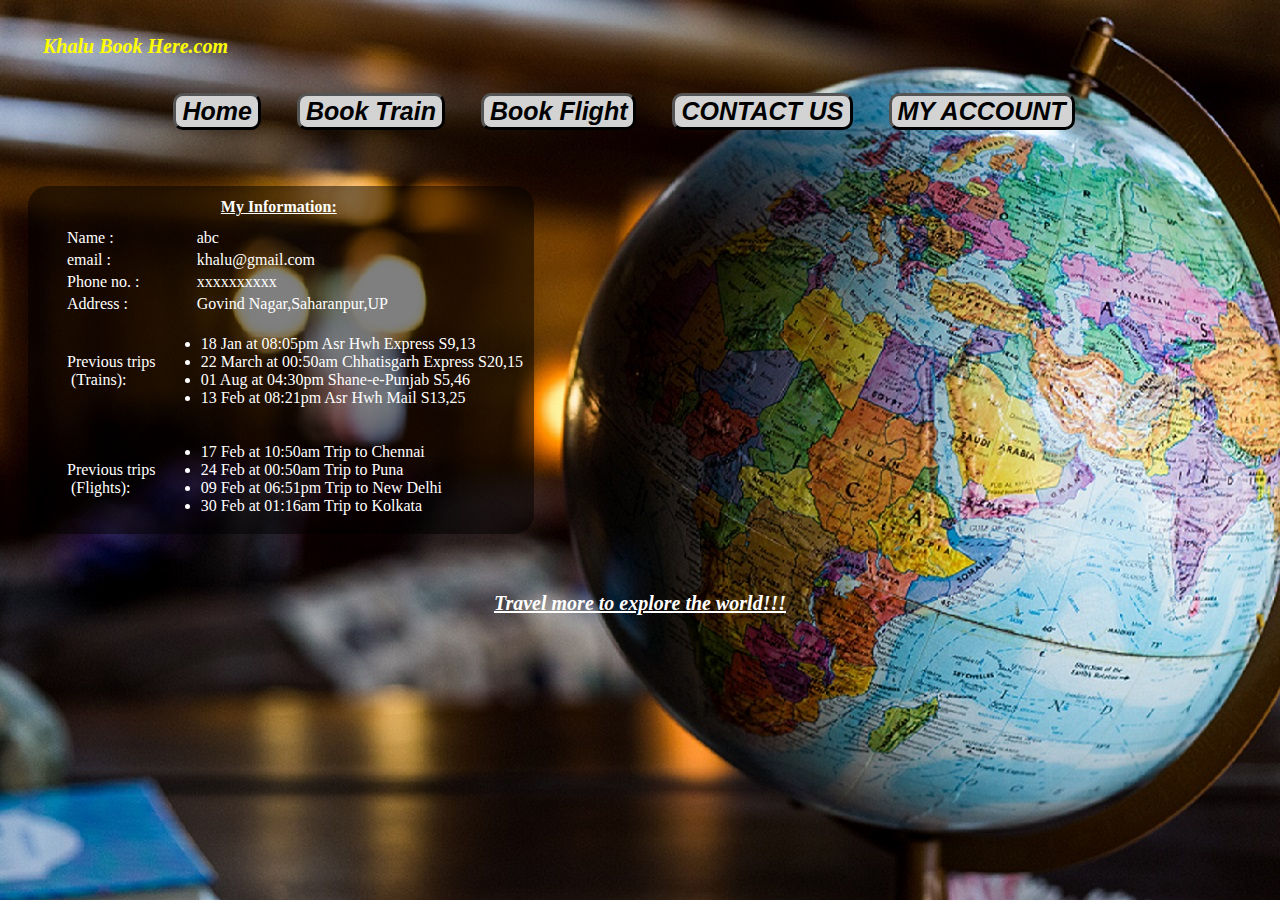
<file: html project/myaccount.html>
<!DOCTYPE html>
<head>
<title>my account</title>
<link rel="stylesheet" href="myaccount.css">
</head>
<body background="globe1.jpg">
<p class="para_class"> <i>Khalu Book Here.com </i></p>
<div>
<center> 
		
		<button><a href="home.html"> Home </a></button>&emsp;&emsp;

<button><a href="trainbook.html">Book train</a></button>&emsp;&emsp;
    <button><a href="flightbook.html">book flight</a></button>&emsp;&emsp;
		<button> <a href="contact us.html"> CONTACT US </a> </button>&emsp;&emsp;
		<button>MY ACCOUNT</button>&emsp;&emsp;
</center>
</div>  <br><br>
<div>
<table>
	<th align="center" colspan="2"><u>  My Information: </u> <th> <br>
	<br>
	<tr>
		<td>  &emsp; &emsp;Name :</td>
		<td> &emsp; &emsp;abc</td>
	</tr>

	<tr>
		<td> &emsp; &emsp;email :</td>
		<td> &emsp; &emsp;khalu@gmail.com </td>
	</tr>
	
	<tr>
		<td> &emsp; &emsp;Phone no. :</td>
		<td> &emsp; &emsp;xxxxxxxxxx</td>
	</tr>
	
	<tr>
		<td> &emsp; &emsp;Address : </td>
		<td> &emsp; &emsp;Govind Nagar,Saharanpur,UP</td>
	</tr>
	<tr></tr>
	<tr>
		<td> &emsp;&emsp; Previous trips <br> &emsp; &emsp; (Trains): </td>
		<td>
			<ul>
				<li>18 Jan at 08:05pm   Asr Hwh Express S9,13 </li>
				<li>22 March at 00:50am   Chhatisgarh Express S20,15 </li>
				<li>01 Aug at 04:30pm   Shane-e-Punjab S5,46 </li>
				<li>13 Feb at 08:21pm  Asr Hwh Mail S13,25 </li>
			</ul>
		</td>
	</tr>
	<tr>
		<td> &emsp;&emsp; Previous trips <br> &emsp; &emsp; (Flights): </td>
		<td>
			<ul>
				<li>17 Feb at 10:50am  Trip to Chennai  </li>
				<li>24 Feb at 00:50am  Trip to Puna </li>
				<li>09 Feb at 06:51pm  Trip to New Delhi </li>
				<li>30 Feb at 01:16am  Trip to Kolkata </li>
			</ul>
		</td>
	</tr>
	
</table>
</div>
<br>
<p align="center"><i><b>Travel more to explore the world!!!</i></b></p>
</body>
</html>
</file>
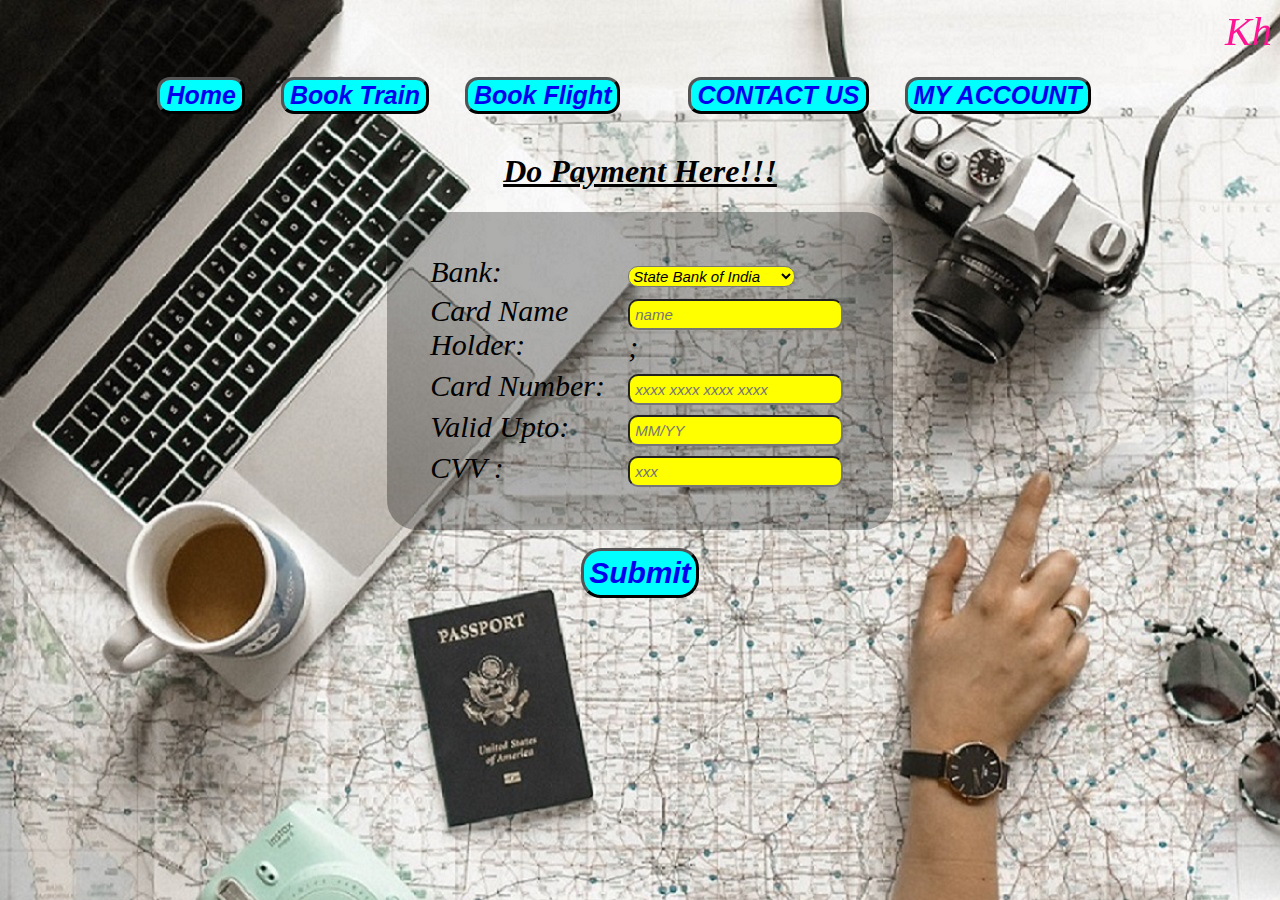
<file: html project/payment.html>
<!DOCTYPE html>
<head>
    <title>payment</title>
    <style>
    h1{
        text-decoration:underline ;
        font-style:oblique;
    }
    .marquee_1{
		
        font-family:sarif;
        color:deeppink;
        font-size:40px;
        font-style:italic;	
    }
    #hello{
        width: 40%;
        height: 40%;
        padding: 40px;
        background:transparent;
        background:rgba(0,0,0,0.3);
        font-size:30px;
        font-style: italic;
        border-radius: 30px;
        text-decoration: none;
    }
    .moto{
        align:center;
        border-radius: 20px;
        font-size: 30px;
        padding: 5px;
        background-color:aqua;
        color: black;
    
    }
    select{
        border-radius: 10px;
        background-color:yellow;
        color: black;
        font-style: inherit;
        font-size: 15px;
    }
    input{
        border-radius: 10px;
        padding: 5px;
        background-color:yellow;
        color: black;
        font-style: inherit;
        font-size: 15px;
    }
    input:hover{
        background-color: fuchsia;
    }
    button:hover{
        cursor: pointer;
        background-color:fuchsia;
    }
    select:hover{
        background-color:  fuchsia;
    }
        a{
            text-decoration: none;
        }
    button{
				background-color:aqua;
				font-style:italic;
				font-weight:bold;
				font-size:25px;
				border-width:3px;
				text-transform:capitalize;
				border-radius:13px;
				text-decoration: none;
			}
		button select{
				background-color:aqua;
				font-style:italic;
				font-weight:bold;
				font-size:23px;
				border-width:1px;
				text-transform:capitalize;
				padding:1px;
		}
		button:hover{
				cursor:pointer;
			        background-color: fuchsia;
			}
    </style>
    <script>
            function fun1(){
            var a=prompt("Please fill the OTP send on your device");
       
         if( a!=""){
          alert("Money has been transfered successfully");
            alert("your ticket is sucessfully booked");
        }
 
             else   {
                    alert("please fill the otp");
                fun1();
                }}

            </script>
</head>
<body background="travel.jpg">
        <marquee class="marquee_1"> <i>Khalu Book Here.com </i></marquee>
        <br> <br>
        <div>
                <center> 
                        
                        <button><a href="home.html"> Home </a></button>&emsp;&emsp;
<button><a href="trainbook.html">Book train</a></button>&emsp;&emsp;
    <button><a href="flightbook.html">book flight</a></button>&emsp;&emsp;&emsp;&emsp;
                        <button> <a href="contact us.html"> CONTACT US </a> </button>&emsp;&emsp;
                        <button><a href="myaccount.html">MY ACCOUNT</a></button>&emsp;&emsp;
                </center>
                </div>
                <br>
<h1 align="center">Do Payment Here!!!</h1>
<div align="center" >
    <table id="hello">
        <tr>
            <td>  Bank: </td>
            <td> <select> Bank Names
                <option> State Bank of India </option>
                <option> Punjab National Bank  </option>
                <option> Axis Bank  </option>
                <option> Yes Bank  </option>
                <option> HDFC Bank </option>
                <option> Bank of Baroda </option>
                <option> Central Bank of India </option>
                <option> Union Bank of India</option>
                <option> ICICI Bank</option>
              
            </select>
            </td>
        </tr>
        <tr>
            <td> Card Name Holder: </td>
            <td>
                <input type="text" placeholder= "name">;
            </td>
        </tr>
        <tr>
            <td>
                Card Number:
            </td>
            <td>
                <input type="number" placeholder="xxxx xxxx xxxx xxxx">
            </td>
        </tr>
        <tr>
            <td>Valid Upto: </td>
            <td><input type="text" placeholder="MM/YY";</td>
        </tr>
        <tr>
            <td> CVV :</td>
            <td><input type="password" placeholder="xxx"></td>
        </tr>
    </table>
    <br>
<button class="moto" onclick="fun1();"><a href="home.html">Submit</a></button>
</div>
</body>
</html>
</file>
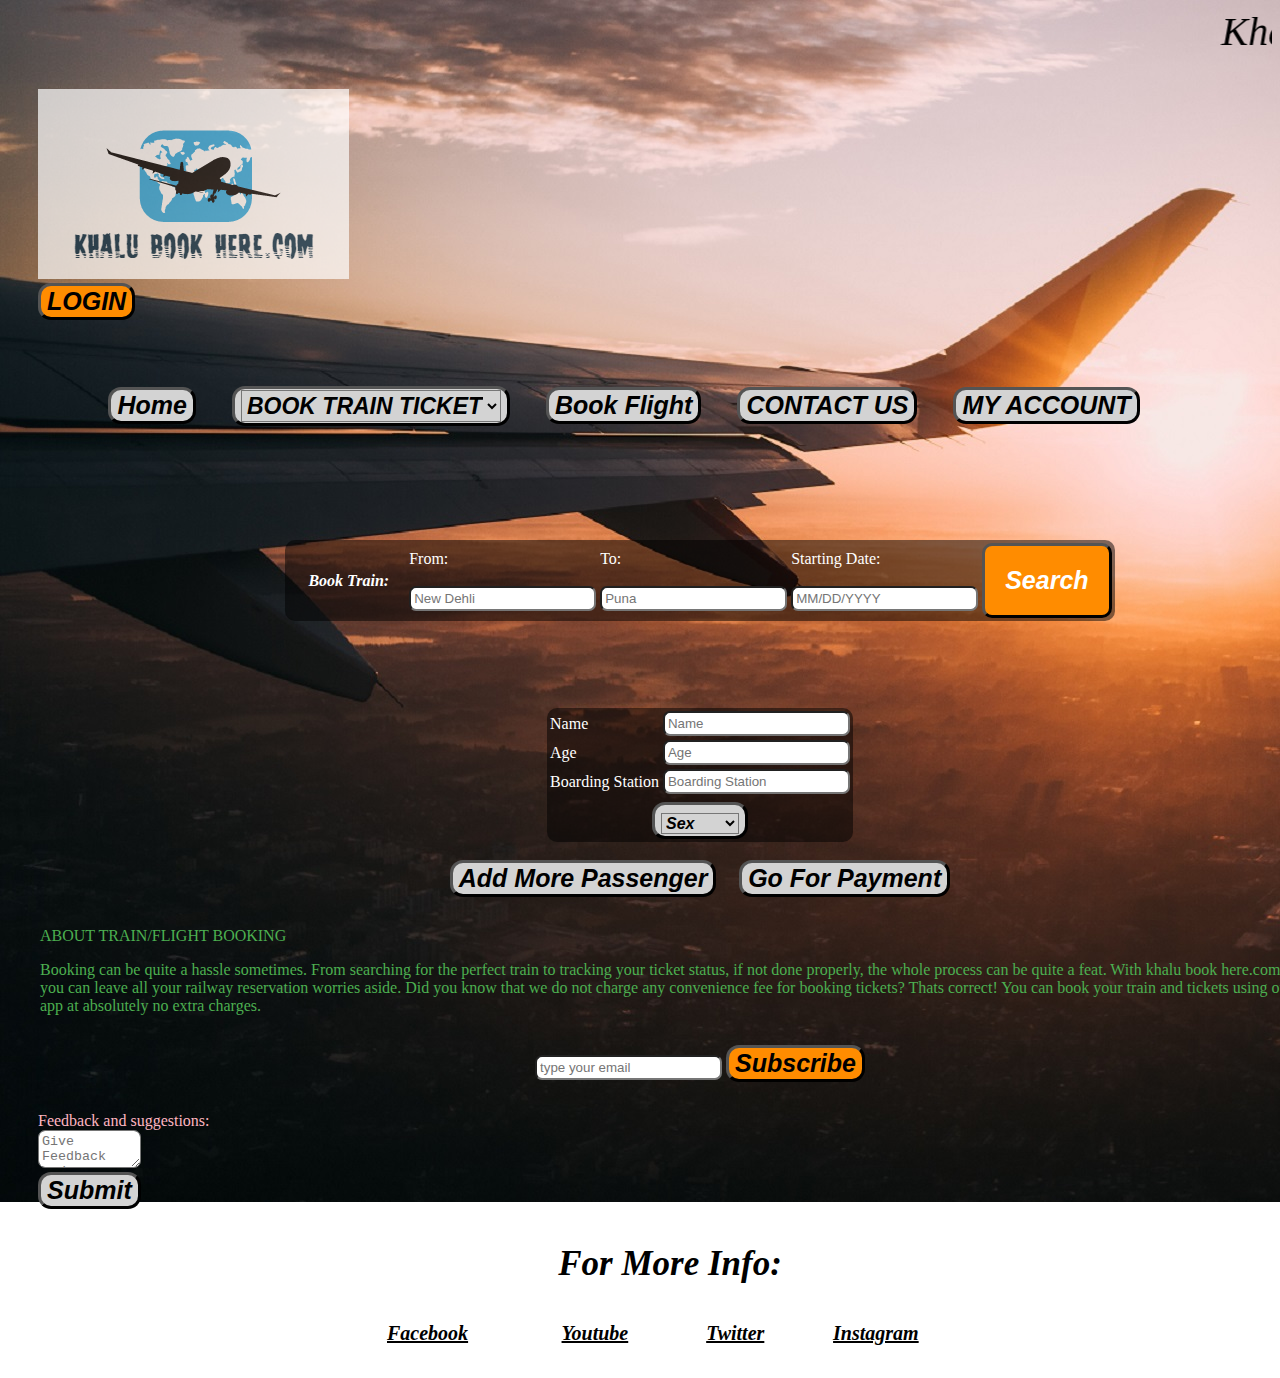
<file: html project/trainbook.html>
<!DOCTYPE html>
<head>
<title>khalu's booking</title>
	<style>
		body{
			background-repeat: no-repeat;
			background-attachment:fixed;
		}
		img{
			opacity:0.7;
		}
		img:hover{
			opacity:1;
		}
		.para_class{
				margin:35px;
				text-size:100px;
				font-weight:bold;	
		}

		button{
				background-color:lightgrey;
				text-color:white;
				font-style:italic;
				font-weight:bold;
				font-size:25px;
				border-width:3px;
				text-transform:capitalize;
				border-radius:13px;
			}
		button select{
				background-color:lightgrey;
				text-color:white;
				font-style:italic;
				font-weight:bold;
				font-size:23px;
				border-width:1px;
				text-transform:capitalize;
				padding:1px;
		}
		button:hover{
				cursor:pointer;
			        background-color:grey;
			}
		.marquee_1{
		
				font-family:sarif;
				color:black;
				font-size:40px;
				font-style:italic;	
			}
		marquee{
			
				font-family:sarif;
				color:white;
				font-size:20px;
				font-style:italic;	
			}
		input{
				background-color:lightorange;
			}
		.payment_button{
				background-color:darkorange;
				text-color:black;
				font-style:italic;
				font-weight:bold;
				font-size:25px;
				border-width:3px;
				text-transform:capitalize;
				border-radius:13px;
				margin-left:550px;	
			}		
		
		div{
			backgroound-color:#C0C0C0;
			width:100%;
			height:20%;
			margin:30px;
		}
		.input type{
			margin:20px;
			color:blue;
		}
		
		.pnr_class{
			background-color:darkorange;
			padding:20px;
			color:white;
			border-radius:10px;
		}
		
		table{
			
			background:rgba(0,0,0,0.5) ;
			border-radius:10px;
		}
		.access{
			font-style:verdana;
			text-size:10px;
			color:white;
		}
		.input_type{
			border-radius:7px;
			padding:3px;
		}

		.abc{
			color:black;
			background-color:darkorange;
		}
		form{
			color:lightpink;
		}
		.quick{
			width:100%;
			height:20%;
			margin: 1px;
			
		}
		.para_class_second{
			color: #4caf50;
			margin-left:1px;
		}
		.folder{
				align:right;
			        background-color:darkorange;
				text-color:white;
				font-style:italic;
				font-weight:bold;
				font-size:25px;
				border-width:3px;
				text-transform:capitalize;
		}
		a{
				color:black;
				text-decoration:none;
		}
		.classic{
			font-size:35px;
			text-shadow:5px 5px 10px white;
		}
		.social{
			background:none;
			color:black;
			text-decoration:underline;
			font-size:20px;
			text-shadow:5px 5px 10px white;
		}
		social:hover{
			cursor:pointer;	
		}
        .sex{
            	background-color:lightgrey;
				text-color:white;
				font-size:16px;
				border-width:1px;
				
				padding:0px;
        }
        button select .sex{
            			background-color:lightgrey;
				text-color:white;
		
				font-size:16px;
 }
		
	</style>
</head>
<body background="plane.jpg">
<marquee class="marquee_1"> <i>Khalu Book Here.com </i></marquee>
<div>
		<image src="logo.png" width:300px height:100px></image>&emsp;&emsp;&emsp;&emsp;&emsp;&emsp;&emsp;&emsp;&emsp;&emsp;&emsp;&emsp;&emsp;&emsp;&emsp;&emsp;&emsp;&emsp;&emsp;&emsp;&emsp;&emsp;&emsp;&emsp;&emsp;&emsp;&emsp;&emsp;&emsp;&emsp;&emsp;&emsp;&emsp;&emsp;&emsp;&emsp;&emsp;&emsp;&emsp;&emsp;&emsp;&emsp;&emsp;&emsp;&emsp;&emsp;&emsp;&emsp;&emsp;&emsp;&emsp;&emsp;&emsp;&emsp;
		<button class="folder"> <a href="index.html">LOGIN </a> </button>
		</div>
<br> <br>
<center> 
		
		<button><a href="home.html">Home</a></button>&emsp;&emsp;
		<button><select > 
                <option>BOOK TRAIN TICKET</option> 
                <option value="1"><a href="general.html">GENERAL</a></option> 
                <option value="2"><a href="tatkal.html">TATKAL</a> </option> 
                <option value="3"><a href="tatkal_premium.html">TATKAL PREMIUM</a></option>  
			</select></button>&emsp;&emsp;
		<button><a href="flightbook.html">book flight</a></button>&emsp;&emsp;
		<button> <a href="contact us.html"> CONTACT US </a> </button>&emsp;&emsp;
		<button> <a href="myaccount.html">MY ACCOUNT </a></button>&emsp;&emsp;
</center>
<div>
<br>

<div align="center">
		<table>
				<tr>
					<th class="access"> <i>&emsp; Book Train:&emsp;</i></th>
					<td class="access">
						From:  <br> <br>
						<input type="text" class="input_type" placeholder="New Dehli"></input>
					</td>
					<td class="access">
						To: <br> <br>
						<input type="text" class="input_type" placeholder="Puna"></input>
					</td>
					<td class="access">
						 Starting Date:<br> <br>
						 <input type="text" class="input_type" placeholder="MM/DD/YYYY"
							onfocus="(this.type='date')">
					</td>
					<td>
						<button class="pnr_class">Search</button>
					</td>
				</tr>
				<br> <br>
			</table>
</div>
<div>
<marquee width=100% height=5%><a href="index.html">Login to get special discounts.</a> </marquee><br> 
</div> 	
<div align="center"><form id="myInput">
		<table>
				<tr>
					<td class="access">Name</td>
                    <td class="access"> <input  type="text" class="input_type" placeholder="Name"></td>
				</tr>
            <tr>
					<td class="access">Age</td>
                    <td class="access"> <input  type="text" class="input_type" placeholder="Age"></td>
				</tr>
            <tr>
            <td class="access">Boarding Station</td>
            <td class="access"><input type="text"  class="input_type" placeholder="Boarding Station"></td></tr>
            <tr>
				<tr></tr>
            
            <td colspan="2" align="center">
                <button ><select  class="sex"> 
                <option class="sex">sex</option>  
                <option class="sex" value="1">male</option> 
                <option class="sex" value="2">female </option> 
                <option class="sex" value="3">other</option><</option>  
			</select></button></td></tr>
			</table></form>
			<br>
    <button onclick="document.getElementById('myInput').reset()"  >Add More Passenger</button> &emsp13;  &emsp13; 
    <button><a href="payment.html">go for payment</a></button></div>
    <div class="quick">
<p class="para_class_second">ABOUT TRAIN/FLIGHT BOOKING</p>
<p class="para_class_second">Booking can be quite a hassle sometimes. From searching for the perfect train to tracking your ticket status, if not done properly, the whole process can be quite a feat. With khalu book here.com, you can leave all your railway reservation worries aside. Did you know that we do not charge any convenience fee for booking tickets? Thats correct! You can book your train and tickets using our app at absolutely no extra charges.
 </p>
</div>
<div class="div_set" align="center"> 
<input type="text" class="input_type" placeholder="type your email"> <button class="abc">Subscribe</button> </input>
</div>
<form>
Feedback and suggestions: <br/>
<textarea rows="2" cols="10" name="description" class="input_type" placeholder="Give Feedback and Suggestion here"></textarea>
</form>
<button>submit</button>                                                                                                                 
<p align="center" class="classic"><i> <b> For More Info:</b> </i> </p>
<div>
<table border="0" align="center" width=50% height=1% class="social" >
	<tr>
	<td ><a href="https://www.facebook.com"><i><b>Facebook</b></i></a></td>
	<td><a href="https://www.youtube.com/"><i><b>Youtube</b></i></a></td>
	<td><a href="https://www.twitter.com/"><i><b>Twitter</b></i></a></td>
	<td><a href="https://www.instagram.com/"><i><b>Instagram</b></i></a></td>
	</tr>
</table>
</div>                                                                                          
</body></html>
</file>
<file: login.css>
body
{
	
	margin:0;
	padding:0;
	background:url("amp.jpg");
	background-size:cover;
	font-family: sans-serif; 
}

.loginBox
{
	position:absolute;
	top:50%;
	left:50%;
	transform: translate(-50%, -50%);
	width:350px;
	height:420px;
	padding:80px 40px;
	box-sizing: border-box;
	background:rgba(0,0,0,0.5) ;
	border-radius:20px;
	
}



h2
{
	margin:0;
	padding:0 0 20px;
	color:#1E90FF;
	text-align:center;
} 



.loginBox p
{
	padding:0;
	margin:0;
	font-weight:bold;
	color:#fff;
	
} 


.loginBox input
{
	width:100%;
	margin-bottom: 20px; 
}

.loginBox input[type="text"], .loginBox input[type="password"]
{
	border: none;
	border-bottom: 1px solid #fff;
	background: transparent;
	outline:none;
	height:40px;
	color:#fff;
	font-size: 16px;
	
	
}


.loginBox input[type="submit"]
{
	border:none;
	outline:none;
	height: 40px;
	color:#fff;
	font-size:16px;
	background: rgb(255,38,126);
	cursor:pointer;
	border-radius:20px;
}


.loginBox input[type="submit"]:hover
{
	background: #efed40;
	color: #262626;
}
 
 
 

.loginBox a
{
	text-transform:captialize;
	color:white;
	font-size:14px;
	font-weight:bold;
} 


::placeholder
{
	color:rgba(255,255,255,0.5); 
}


.user
{
	width:100px;
	height:100px; 
	overflow:hidden;
	position:absolute;
	top:calc(-100px/2);
	left:calc(50% - 50px);
	border-radius:50%;
}
 
button{
	margin-top:42%;
	border-width:10px;
	background-color:black;
	color:white;
	border-radius:15px;
	cursor:pointer;	
	font-size:20px;
	
}
button:hover{
	background-color:#696969;
}
a{
	text-decoration:none;
	color:white;
}
</file>
<file: html project/login.css>
body
{
	
	margin:0;
	padding:0;
	background:url("amp.jpg");
	background-size:cover;
	font-family: sans-serif; 
}

.loginBox
{
	position:absolute;
	top:50%;
	left:50%;
	transform: translate(-50%, -50%);
	width:350px;
	height:420px;
	padding:80px 40px;
	box-sizing: border-box;
	background:rgba(0,0,0,0.5) ;
	border-radius:20px;
	
}



h2
{
	margin:0;
	padding:0 0 20px;
	color:#1E90FF;
	text-align:center;
} 



.loginBox p
{
	padding:0;
	margin:0;
	font-weight:bold;
	color:#fff;
	
} 


.loginBox input
{
	width:100%;
	margin-bottom: 20px; 
}

.loginBox input[type="text"], .loginBox input[type="password"]
{
	border: none;
	border-bottom: 1px solid #fff;
	background: transparent;
	outline:none;
	height:40px;
	color:#fff;
	font-size: 16px;
	
	
}


.loginBox input[type="submit"]
{
	border:none;
	outline:none;
	height: 40px;
	color:#fff;
	font-size:16px;
	background: rgb(255,38,126);
	cursor:pointer;
	border-radius:20px;
}


.loginBox input[type="submit"]:hover
{
	background: #efed40;
	color: #262626;
}
 
 
 

.loginBox a
{
	text-transform:captialize;
	color:white;
	font-size:14px;
	font-weight:bold;
} 


::placeholder
{
	color:rgba(255,255,255,0.5); 
}


.user
{
	width:100px;
	height:100px; 
	overflow:hidden;
	position:absolute;
	top:calc(-100px/2);
	left:calc(50% - 50px);
	border-radius:50%;
}
 
button{
	margin-top:42%;
	border-width:10px;
	background-color:black;
	color:white;
	border-radius:15px;
	cursor:pointer;	
	font-size:20px;
	
}
button:hover{
	background-color:#696969;
}
a{
	text-decoration:none;
	color:white;
}
</file>
<file: myaccount.css>
body{
				background-repeat:no-repeat;
		}
.para_class{
				margin-top:40px;
				margin:35px;
				text-size:100px;
				font-weight:bold;
				color:yellow;
				text-decoration:none;	
		}
button{
				border-radius:10px;
				background-color:lightgrey;
				text-color:white;
				font-style:italic;
				font-weight:bold;
				font-size:25px;
				border-width:3px;
				text-transform:capitalize;
			}
		button select{
				background-color:lightgrey;
				text-color:white;
				font-style:italic;
				font-weight:bold;
				font-size:23px;
				border-width:1px;
				text-transform:capitalize;
				padding:1px
		}
		button:hover{
				cursor:pointer;
			        background-color:grey;
			}
		
		
		a{
				text-decoration:none;
				color:black;
			}
		table{
			margin:20px;
			background:transparent;
			background:rgba(0,0,0,0.5);
			width:40%;
			height:60%;
			text-size:30px;
			color:white;
			border-radius:20px;
			
		}
		p{
			font-style:sans-serifs;
			font-size:20px;
			color:white;
			text-decoration:underline;
		}
</file>
<file: html project/myaccount.css>
body{
				background-repeat:no-repeat;
		}
.para_class{
				margin-top:40px;
				margin:35px;
				text-size:100px;
				font-weight:bold;
				color:yellow;
				text-decoration:none;	
		}
button{
				border-radius:10px;
				background-color:lightgrey;
				text-color:white;
				font-style:italic;
				font-weight:bold;
				font-size:25px;
				border-width:3px;
				text-transform:capitalize;
			}
		button select{
				background-color:lightgrey;
				text-color:white;
				font-style:italic;
				font-weight:bold;
				font-size:23px;
				border-width:1px;
				text-transform:capitalize;
				padding:1px
		}
		button:hover{
				cursor:pointer;
			        background-color:grey;
			}
		
		
		a{
				text-decoration:none;
				color:black;
			}
		table{
			margin:20px;
			background:transparent;
			background:rgba(0,0,0,0.5);
			width:40%;
			height:60%;
			text-size:30px;
			color:white;
			border-radius:20px;
			
		}
		p{
			font-style:sans-serifs;
			font-size:20px;
			color:white;
			text-decoration:underline;
		}
</file>
